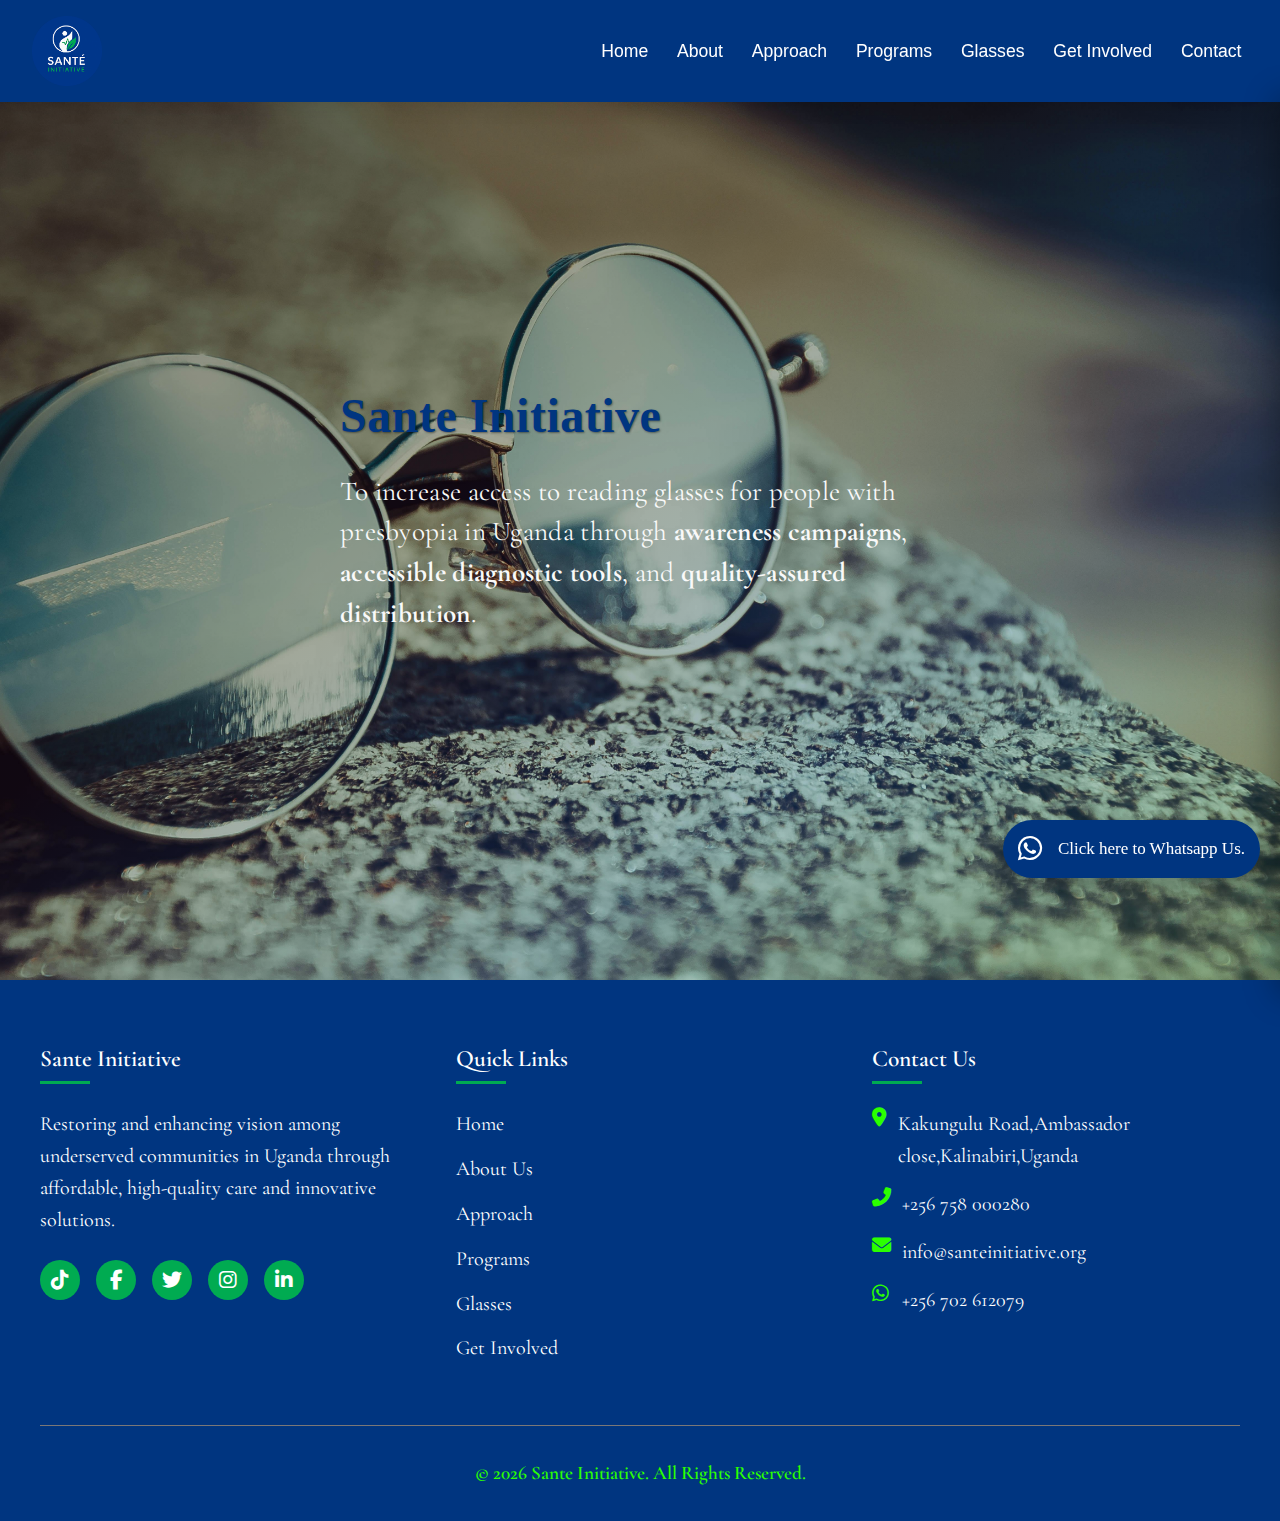
<file: index.html>
<!DOCTYPE html>
<html lang="en">
  <head>
    <meta charset="UTF-8" />
    <meta name="viewport" content="width=device-width, initial-scale=1.0" />
    <title>Sante Initiative - Vision Care for Uganda</title>
    <link rel="stylesheet" href="styles.css" />
    <link rel="preconnect" href="https://fonts.googleapis.com" />
    <link rel="preconnect" href="https://fonts.gstatic.com" crossorigin />
    <meta
      name="title"
      content="Sante Initiative | Access to Affordable Vision Care in Uganda"
    />
    <meta
      name="description"
      content="Sante Initiative is a Ugandan NGO dedicated to restoring and enhancing vision in underserved communities by providing affordable, high-quality reading glasses and eye care outreach."
    />
    <meta
      name="keywords"
      content="Sante Initiative, vision care, reading glasses Uganda, NGO health, affordable eye care, community outreach, presbyopia"
    />
    <meta name="author" content="Daniel Kabagambe, danielkabagambe@gmail.com" />
    <!-- Canonical URL (SEO) -->
    <link rel="canonical" href="https://santeinitiative.org/" />
    <link
      href="https://fonts.googleapis.com/css2?family=Cormorant+Garamond:wght@399&display=swap"
      rel="stylesheet"
    />
    <link
      rel="stylesheet"
      href="https://cdnjs.cloudflare.com/ajax/libs/font-awesome/6.4.0/css/all.min.css"
    />
    <link
      href="https://fonts.googleapis.com/css2?family=Poppins:wght@300;400;500;600;700&family=Open+Sans:wght@300;400;600&display=swap"
      rel="stylesheet"
    />
    <link
      rel="apple-touch-icon"
      sizes="180x180"
      href="img/favicon/apple-touch-icon.png"
    />
    <link
      rel="icon"
      type="image/png"
      sizes="32x32"
      href="img/favicon/favicon-32x32.png"
    />
    <link
      rel="icon"
      type="image/png"
      sizes="16x16"
      href="img/favicon/favicon-16x16.png"
    />
    <link rel="manifest" href="img/favicon/site.webmanifest" />
  </head>
  <body>
    <!-- Header with Improved Navigation -->
    <header class="header">
      <div class="logo">
        <a href="index.html"
          ><img src="img/logo.png" alt="Sante Initiative"
        /></a>
      </div>

      <!-- Desktop Navigation -->
      <nav class="desktop-nav">
        <ul>
          <li><a href="index.html">Home</a></li>
          <li><a href="about.html">About</a></li>
          <li><a href="approach.html">Approach</a></li>
          <li><a href="programs.html">Programs</a></li>
          <li><a href="glasses.html">Glasses</a></li>
          <li><a href="get-involved.html">Get Involved</a></li>
          <li><a href="contact.html">Contact</a></li>
        </ul>
        <!-- <a href="#donate" class="btn btn-secondary">Donate</a> -->
      </nav>

      <!-- Mobile Navigation Toggle -->
      <div class="mobile-toggle" id="mobileToggle">
        <i class="fas fa-bars" id="menuIcon"></i>
      </div>
    </header>

    <!-- Off-Canvas Menu for Mobile -->
    <div class="off-canvas-menu" id="offCanvasMenu">
      <ul>
        <li><a href="index.html">Home</a></li>
        <li><a href="about.html">About</a></li>
        <li><a href="approach.html">Approach</a></li>
        <li><a href="programs.html">Programs</a></li>
        <li><a href="glasses.html">Glasses</a></li>
        <li><a href="get-involved.html">Get Involved</a></li>
        <li><a href="contact.html">Contact</a></li>
      </ul>
      <!-- <a href="#donate" class="btn btn-secondary">Donate Now</a> -->
    </div>
    <div class="menu-overlay" id="menuOverlay"></div>

    <!-- Hero Section -->
    <section class="hero">
      <div class="container">
        <div class="hero-content">
          <h1>Sante Initiative</h1>
          <p>
            To increase access to reading glasses for people with presbyopia in
            Uganda through
            <strong>awareness campaigns</strong>,
            <strong>accessible diagnostic tools</strong>, and
            <strong>quality-assured distribution</strong>.
          </p>
        </div>
      </div>
    </section>
    <div
      id="qlwapp"
      class="qlwapp-free qlwapp-button qlwapp-bottom-right qlwapp-all qlwapp-square qlwapp-js-ready desktop"
    >
      <div class="qlwapp-container">
        <a
          class="qlwapp-toggle"
          data-action="open"
          data-phone="256702612079"
          data-message="Hello! I would like to book your service."
          href="https://api.whatsapp.com/send?phone=256702612079&text="
          target="_blank"
        >
          <i
            class="fab fa-whatsapp"
            style="margin-right: 5px; color: #fff; font-size: 28px"
          ></i>
          <i class="qlwapp-close" data-action="close">×</i>
          <span class="qlwapp-text">Click here to Whatsapp Us.</span>
        </a>
      </div>
    </div>
    <!-- Footer -->
    <footer class="footer">
      <div class="container">
        <div class="footer-content">
          <div class="footer-column">
            <h3>Sante Initiative</h3>
            <p>
              Restoring and enhancing vision among underserved communities in
              Uganda through affordable, high-quality care and innovative
              solutions.
            </p>
            <div class="social-links">
              <a href="#"><i class="fab fa-tiktok"></i></a>
              <a href="#"><i class="fab fa-facebook-f"></i></a>
              <a href="#"><i class="fab fa-twitter"></i></a>
              <a href="#"><i class="fab fa-instagram"></i></a>
              <a href="#"><i class="fab fa-linkedin-in"></i></a>
            </div>
          </div>
          <div class="footer-column">
            <h3>Quick Links</h3>
            <ul class="footer-links">
              <li><a href="index.html">Home</a></li>
              <li><a href="about.html">About Us</a></li>
              <li><a href="approach.html">Approach</a></li>
              <li><a href="programs.html">Programs</a></li>
              <li><a href="glasses.html">Glasses</a></li>
              <li><a href="get-involved.html">Get Involved</a></li>
            </ul>
          </div>
          <div class="footer-column">
            <h3>Contact Us</h3>
            <ul class="contact-info">
              <li>
                <i class="fas fa-map-marker-alt"></i>
                <span> Kakungulu Road,Ambassador close,Kalinabiri,Uganda</span>
              </li>
              <li>
                <i class="fas fa-phone-alt"></i>
                <span>+256 758 000280</span>
              </li>
              <li>
                <i class="fas fa-envelope"></i>
                <span>info@santeinitiative.org</span>
              </li>
              <li>
                <i class="fab fa-whatsapp"></i>
                <span>+256 702 612079</span>
              </li>
            </ul>
          </div>
        </div>
        <div class="copyright">
          <p>
            &copy; <span id="year"></span> Sante Initiative. All Rights
            Reserved.
          </p>
        </div>
      </div>
    </footer>
    <script src="main.js"></script>
  </body>
</html>
</file>
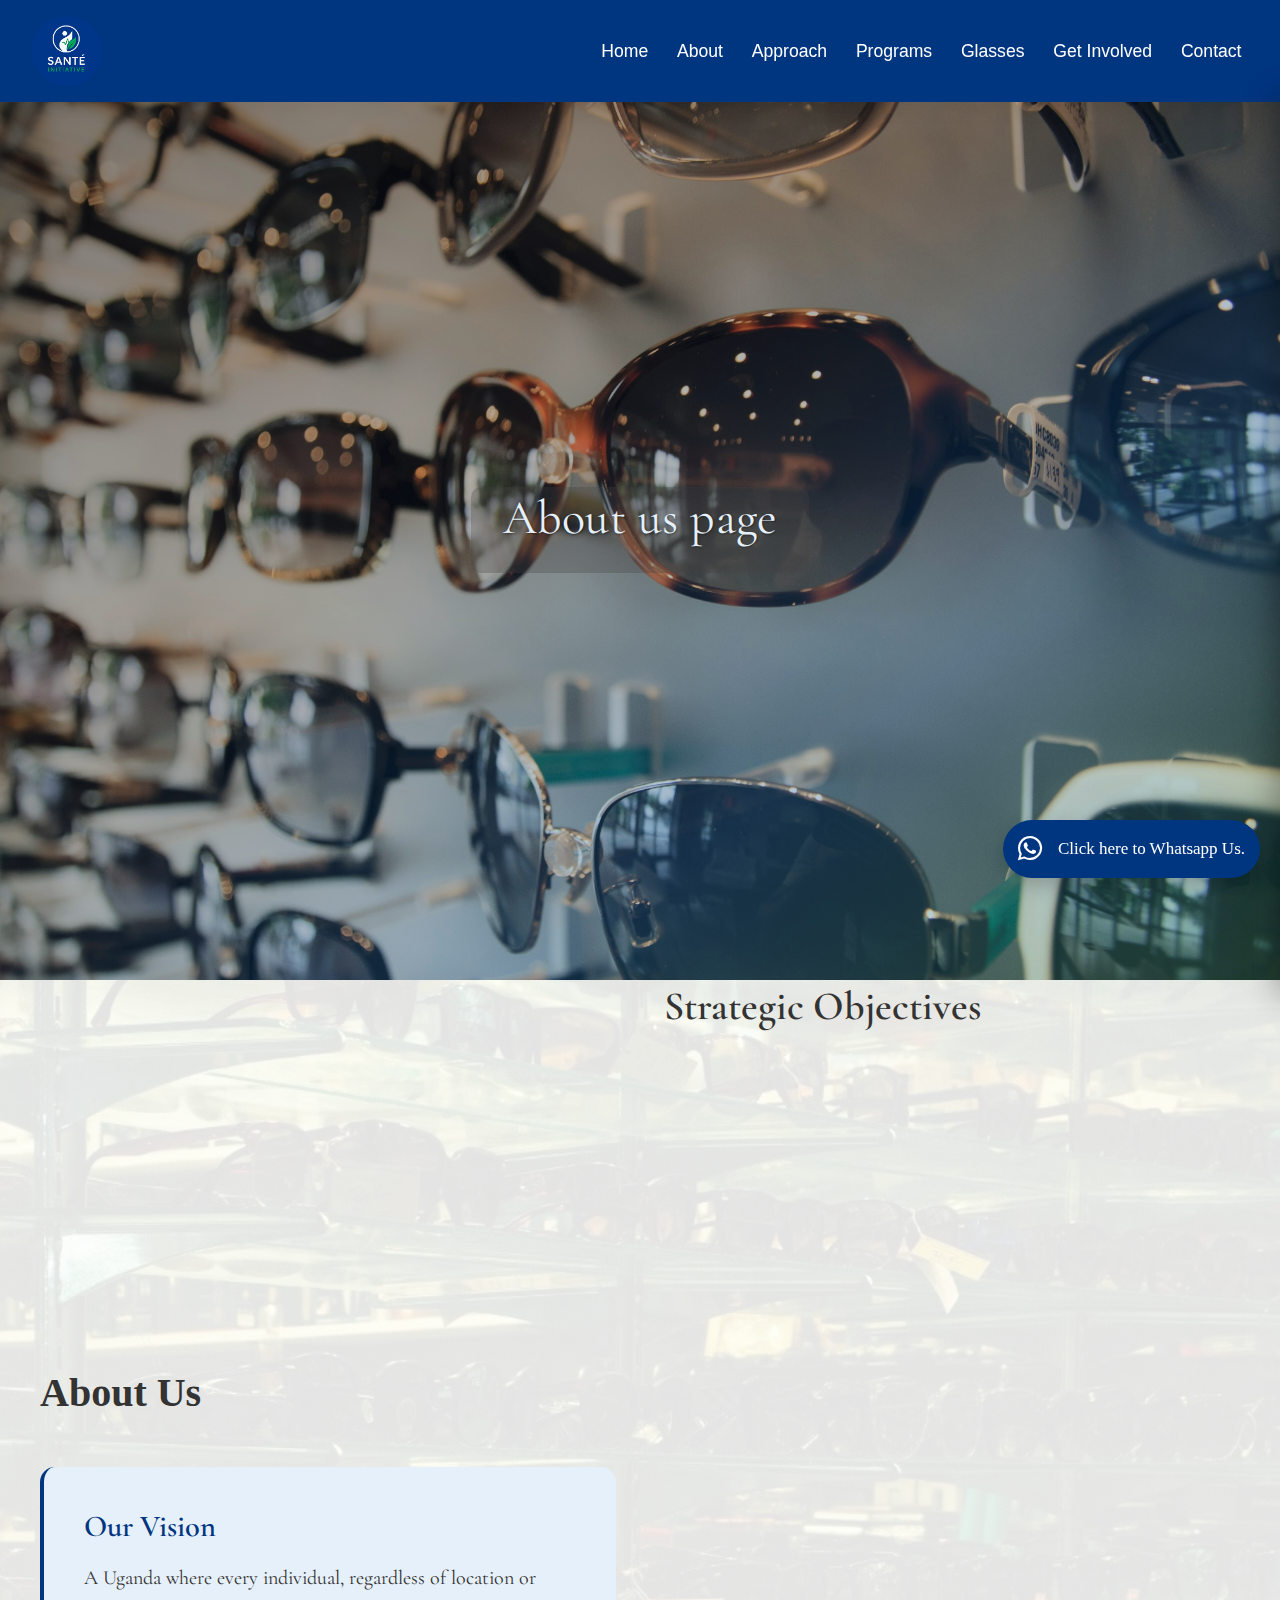
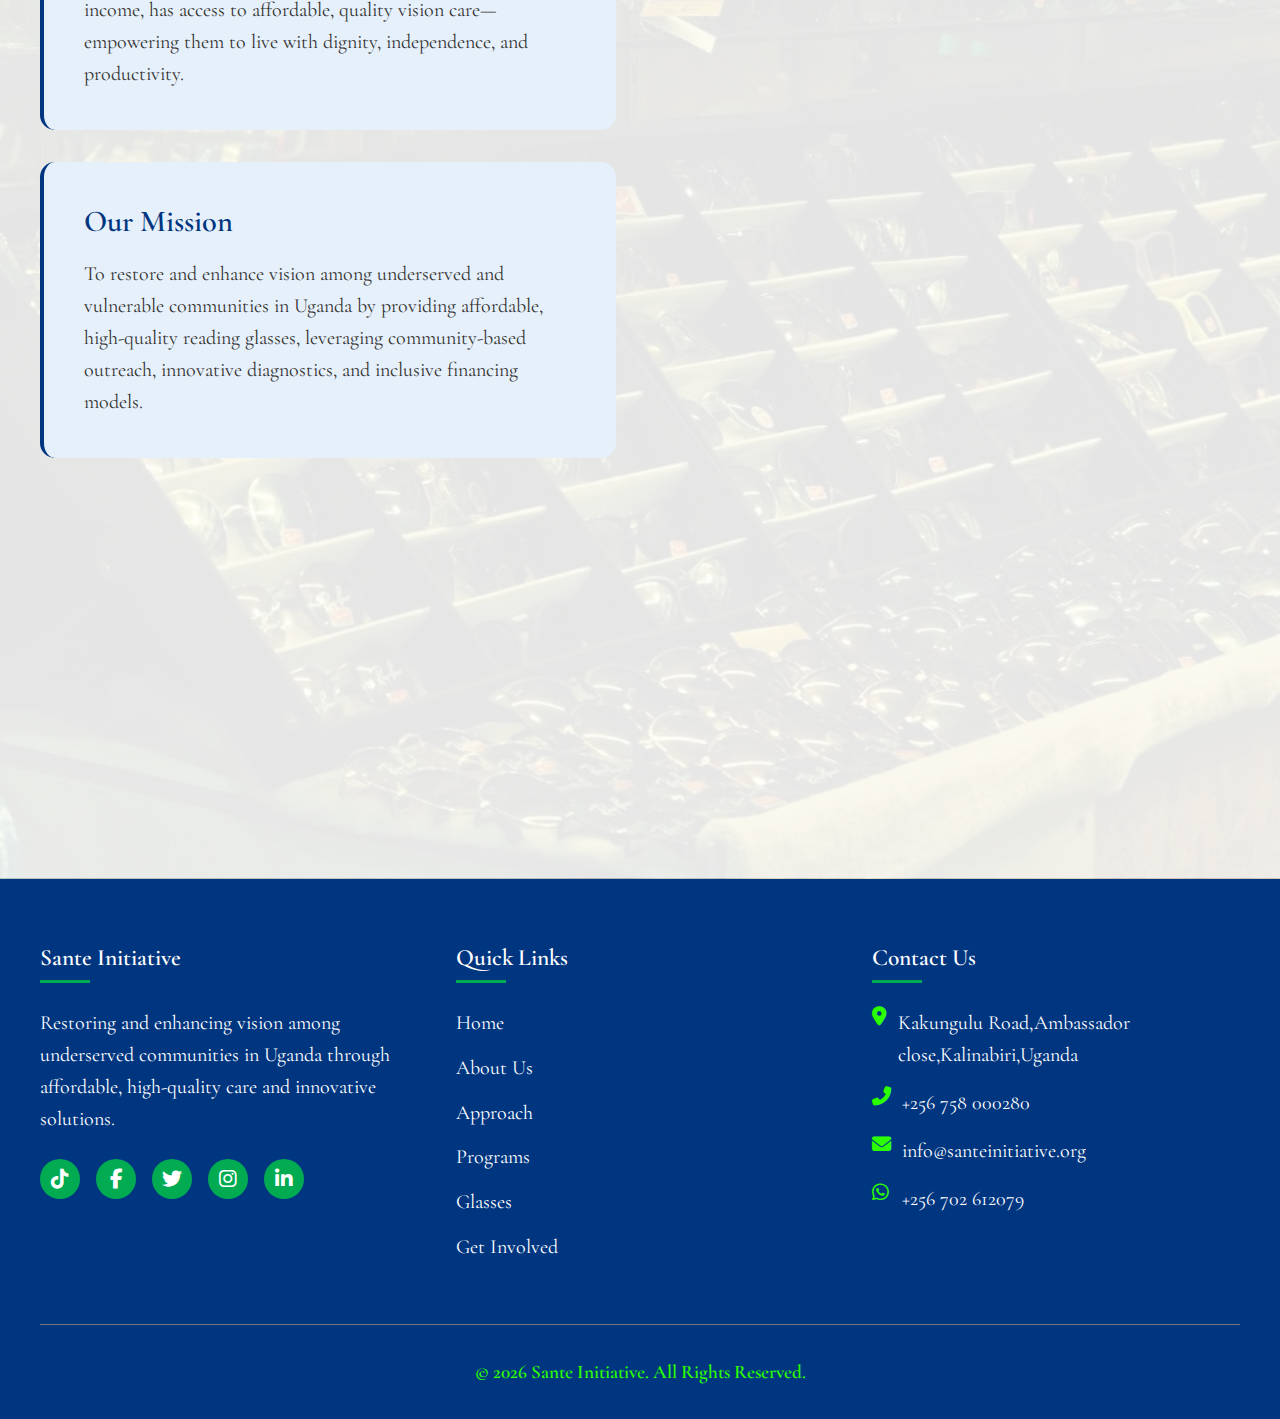
<file: about.html>
<!DOCTYPE html>
<html lang="en">
  <head>
    <meta charset="UTF-8" />
    <meta name="viewport" content="width=device-width, initial-scale=1.0" />
    <title>About Us | Sante Initiative</title>
    <link rel="stylesheet" href="styles.css" />
    <link rel="preconnect" href="https://fonts.googleapis.com" />
    <link rel="preconnect" href="https://fonts.gstatic.com" crossorigin />
    <meta
      name="title"
      content="Sante Initiative | Access to Affordable Vision Care in Uganda"
    />
    <meta
      name="description"
      content="Sante Initiative is a Ugandan NGO dedicated to restoring and enhancing vision in underserved communities by providing affordable, high-quality reading glasses and eye care outreach."
    />
    <meta
      name="keywords"
      content="Sante Initiative, vision care, reading glasses Uganda, NGO health, affordable eye care, community outreach, presbyopia"
    />
    <meta name="author" content="Daniel Kabagambe, danielkabagambe@gmail.com" />
    <!-- Canonical URL (SEO) -->
    <link rel="canonical" href="https://santeinitiative.org/" />
    <link
      href="https://fonts.googleapis.com/css2?family=Cormorant+Garamond:wght@399&display=swap"
      rel="stylesheet"
    />
    <link
      rel="stylesheet"
      href="https://cdnjs.cloudflare.com/ajax/libs/font-awesome/6.4.0/css/all.min.css"
    />
    <link
      href="https://fonts.googleapis.com/css2?family=Poppins:wght@300;400;500;600;700&family=Open+Sans:wght@300;400;600&display=swap"
      rel="stylesheet"
    />
    <link
      rel="apple-touch-icon"
      sizes="180x180"
      href="img/favicon/apple-touch-icon.png"
    />
    <link
      rel="icon"
      type="image/png"
      sizes="32x32"
      href="img/favicon/favicon-32x32.png"
    />
    <link
      rel="icon"
      type="image/png"
      sizes="16x16"
      href="img/favicon/favicon-16x16.png"
    />
    <link rel="manifest" href="img/favicon/site.webmanifest" />
  </head>
  <body>
    <!-- Header with Improved Navigation -->
    <header class="header">
      <div class="logo">
        <a href="index.html"
          ><img src="img/logo.png" alt="Sante Initiative"
        /></a>
      </div>

      <!-- Desktop Navigation -->
      <nav class="desktop-nav">
        <ul>
          <li><a href="index.html">Home</a></li>
          <li><a href="about.html">About</a></li>
          <li><a href="approach.html">Approach</a></li>
          <li><a href="programs.html">Programs</a></li>
          <li><a href="glasses.html">Glasses</a></li>
          <li><a href="get-involved.html">Get Involved</a></li>
          <li><a href="contact.html">Contact</a></li>
        </ul>
        <!-- <a href="#donate" class="btn btn-secondary">Donate</a> -->
      </nav>

      <!-- Mobile Navigation Toggle -->
      <div class="mobile-toggle" id="mobileToggle">
        <i class="fas fa-bars" id="menuIcon"></i>
      </div>
    </header>

    <!-- Off-Canvas Menu for Mobile -->
    <div class="off-canvas-menu" id="offCanvasMenu">
      <ul>
        <li><a href="index.html">Home</a></li>
        <li><a href="about.html">About</a></li>
        <li><a href="approach.html">Approach</a></li>
        <li><a href="programs.html">Programs</a></li>
        <li><a href="glasses.html">Glasses</a></li>
        <li><a href="get-involved.html">Get Involved</a></li>
        <li><a href="contact.html">Contact</a></li>
      </ul>
      <!-- <a href="#donate" class="btn btn-secondary">Donate Now</a> -->
    </div>
    <div class="menu-overlay" id="menuOverlay"></div>

    <!-- About Section -->
    <section class="jumbotron">
      <div class="jumbotron-content">
        <p>About us page</p>
      </div>
    </section>

    <section class="about">
      <div class="container">
        <div class="about-content">
          <div class="about-text">
            <h2>About Us</h2>
            <div class="mission-vision">
              <h3>Our Vision</h3>
              <p>
                A Uganda where every individual, regardless of location or
                income, has access to affordable, quality vision care—empowering
                them to live with dignity, independence, and productivity.
              </p>
            </div>
            <div class="mission-vision">
              <h3>Our Mission</h3>
              <p>
                To restore and enhance vision among underserved and vulnerable
                communities in Uganda by providing affordable, high-quality
                reading glasses, leveraging community-based outreach, innovative
                diagnostics, and inclusive financing models.
              </p>
            </div>
          </div>
          <div class="about-objectives">
            <h2>Strategic Objectives</h2>
            <div class="objectives-grid">
              <div class="objective-card">
                <h3><span>1</span> Increase Access</h3>
                <p>
                  Provide affordable reading glasses to at least 100,000 people
                  in rural and peri-urban Uganda by 2030, focusing on
                  communities with limited access to vision care services.
                </p>
              </div>
              <div class="objective-card">
                <h3><span>2</span> Raise Awareness</h3>
                <p>
                  Conduct targeted vision health education campaigns to
                  demystify presbyopia, reduce stigma, and promote early
                  self-diagnosis using digital and offline tools.
                </p>
              </div>
              <div class="objective-card">
                <h3><span>3</span> Empower Local Champions</h3>
                <p>
                  Train and deploy community health workers and local champions
                  to lead outreach, screenings, and follow-up support in
                  hard-to-reach areas.
                </p>
              </div>
              <div class="objective-card">
                <h3><span>4</span> Ensure Affordability</h3>
                <p>
                  Implement a hire purchase model and mobile money platforms to
                  reduce financial barriers to vision correction.
                </p>
              </div>
              <div class="objective-card">
                <h3><span>5</span> Strengthen Local Systems</h3>
                <p>
                  Integrate reading glasses into existing health delivery
                  structures, including drug shops, clinics, and local
                  businesses, to build a sustainable and replicable distribution
                  model.
                </p>
              </div>
              <div class="objective-card">
                <h3><span>6</span>Monitor Impact</h3>
                <p>
                  Continuously measure the initiative’s outcomes using key
                  metrics such as reduction in untreated presbyopia, improved
                  productivity, and Quality-Adjusted Life Years (QALYs) gained.
                </p>
              </div>
            </div>
          </div>
        </div>
      </div>
    </section>

    <div
      id="qlwapp"
      class="qlwapp-free qlwapp-button qlwapp-bottom-right qlwapp-all qlwapp-square qlwapp-js-ready desktop"
    >
      <div class="qlwapp-container">
        <a
          class="qlwapp-toggle"
          data-action="open"
          data-phone="256702612079"
          data-message="Hello! I would like to book your service."
          href="https://api.whatsapp.com/send?phone=256702612079&text="
          target="_blank"
        >
          <i
            class="fab fa-whatsapp"
            style="margin-right: 5px; color: #fff; font-size: 28px"
          ></i>
          <i class="qlwapp-close" data-action="close">×</i>
          <span class="qlwapp-text">Click here to Whatsapp Us.</span>
        </a>
      </div>
    </div>
    <!-- Footer -->
    <footer class="footer">
      <div class="container">
        <div class="footer-content">
          <div class="footer-column">
            <h3>Sante Initiative</h3>
            <p>
              Restoring and enhancing vision among underserved communities in
              Uganda through affordable, high-quality care and innovative
              solutions.
            </p>
            <div class="social-links">
              <a href="#"><i class="fab fa-tiktok"></i></a>
              <a href="#"><i class="fab fa-facebook-f"></i></a>
              <a href="#"><i class="fab fa-twitter"></i></a>
              <a href="#"><i class="fab fa-instagram"></i></a>
              <a href="#"><i class="fab fa-linkedin-in"></i></a>
            </div>
          </div>
          <div class="footer-column">
            <h3>Quick Links</h3>
            <ul class="footer-links">
              <li><a href="index.html">Home</a></li>
              <li><a href="about.html">About Us</a></li>
              <li><a href="approach.html">Approach</a></li>
              <li><a href="programs.html">Programs</a></li>
              <li><a href="glasses.html">Glasses</a></li>
              <li><a href="get-involved.html">Get Involved</a></li>
            </ul>
          </div>
          <div class="footer-column">
            <h3>Contact Us</h3>
            <ul class="contact-info">
              <li>
                <i class="fas fa-map-marker-alt"></i>
                <span> Kakungulu Road,Ambassador close,Kalinabiri,Uganda</span>
              </li>
              <li>
                <i class="fas fa-phone-alt"></i>
                <span>+256 758 000280</span>
              </li>
              <li>
                <i class="fas fa-envelope"></i>
                <span>info@santeinitiative.org</span>
              </li>
              <li>
                <i class="fab fa-whatsapp"></i>
                <span>+256 702 612079</span>
              </li>
            </ul>
          </div>
        </div>
        <div class="copyright">
          <p>
            &copy; <span id="year"></span> Sante Initiative. All Rights
            Reserved.
          </p>
        </div>
      </div>
    </footer>
    <script src="main.js"></script>
  </body>
</html>
</file>
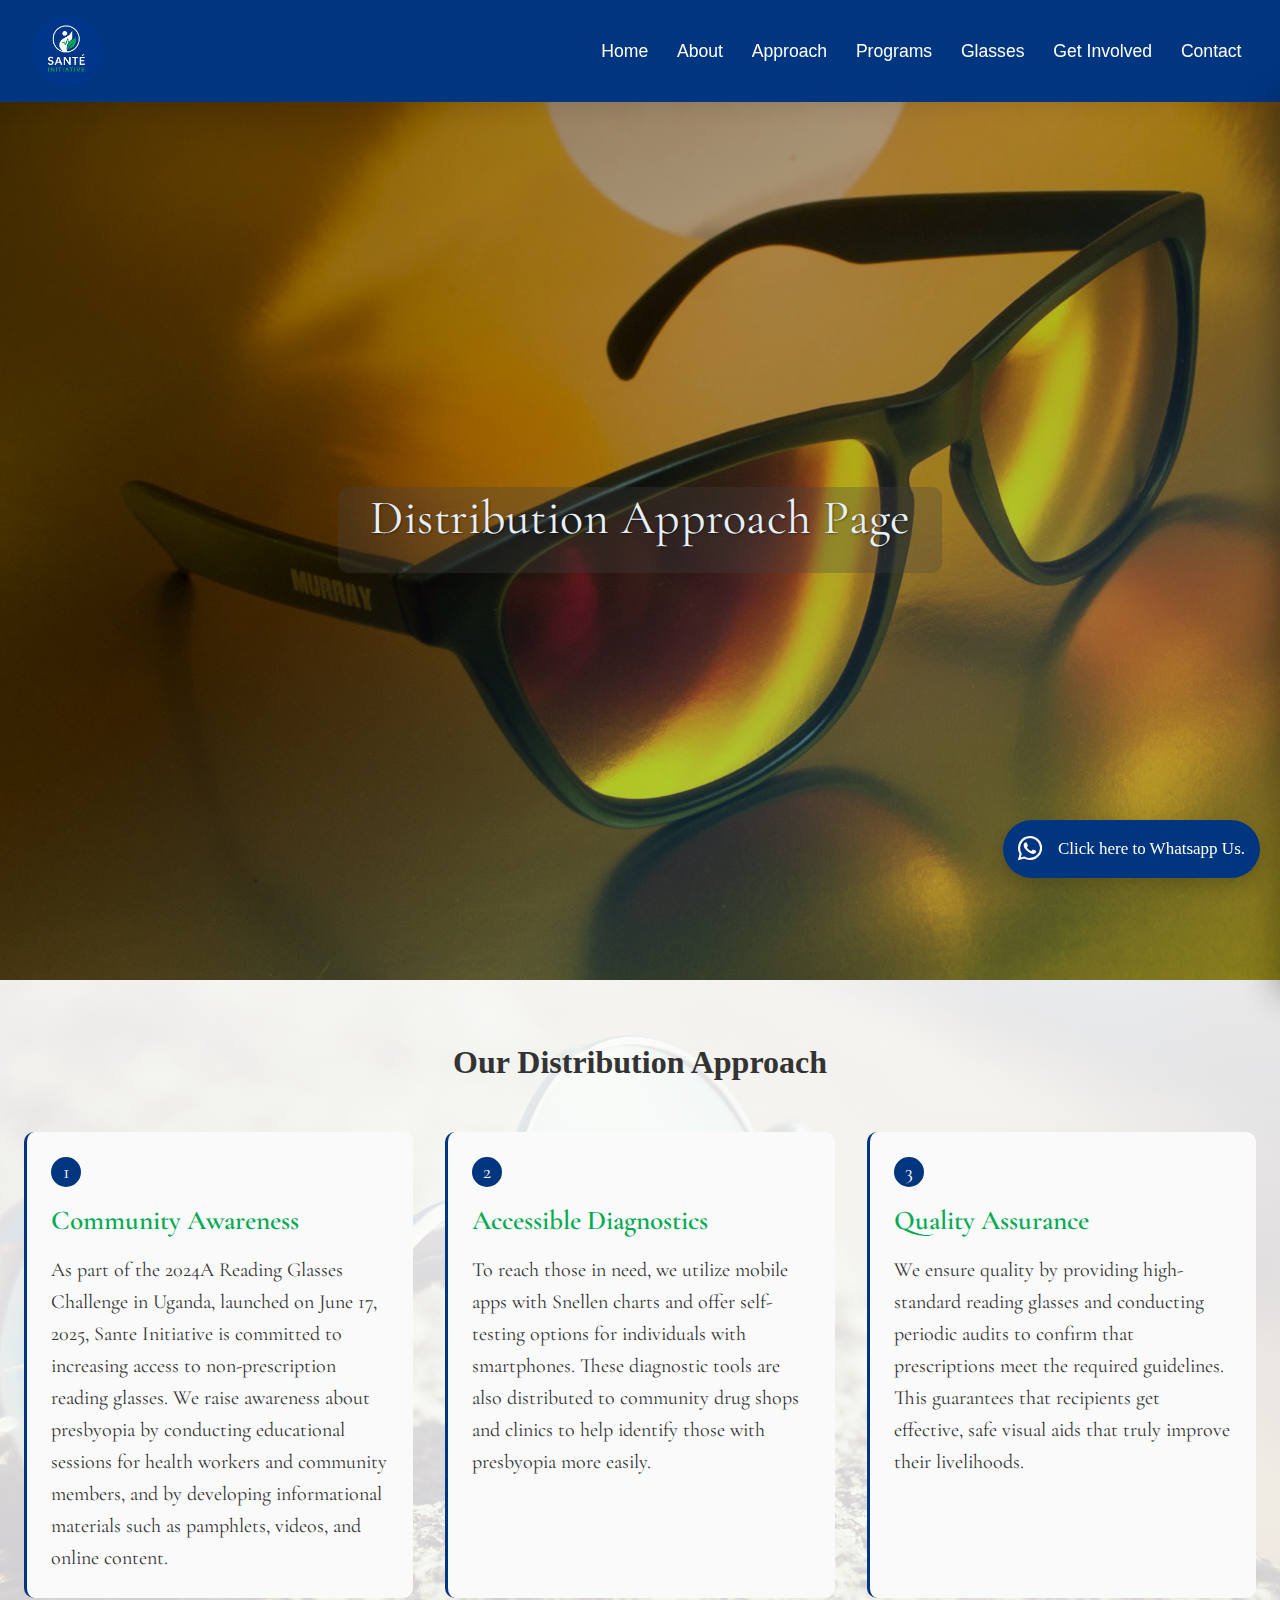
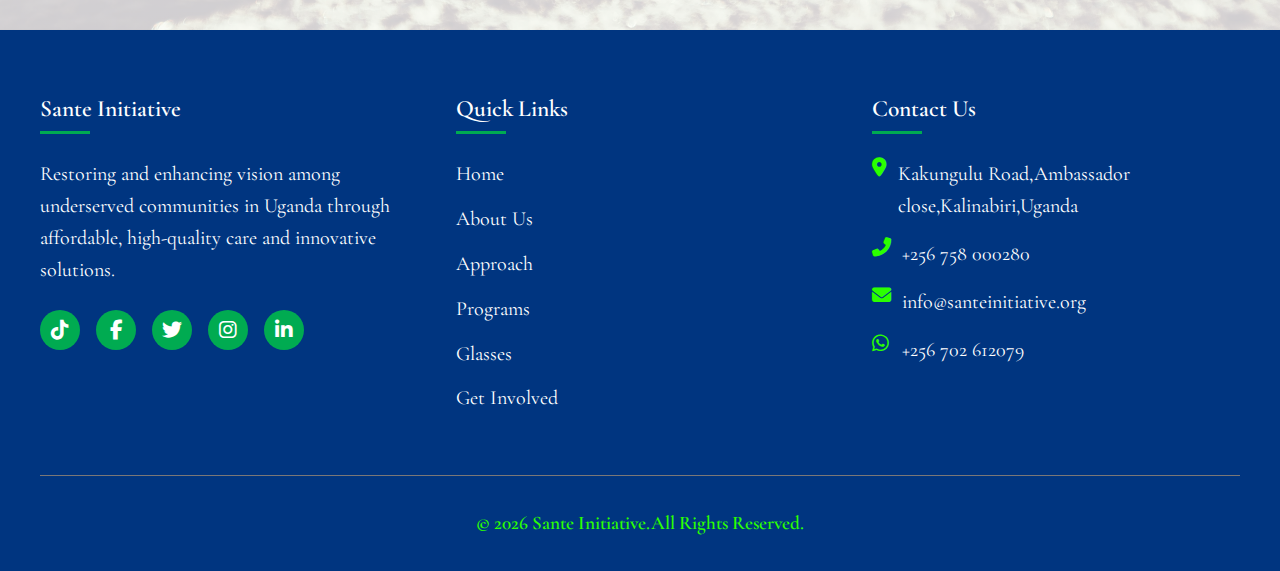
<file: approach.html>
<!DOCTYPE html>
<html lang="en">
  <head>
    <meta charset="UTF-8" />
    <meta name="viewport" content="width=device-width, initial-scale=1.0" />
    <title>Approach| Sante Initiative</title>
    <link rel="stylesheet" href="styles.css" />
    <link rel="preconnect" href="https://fonts.googleapis.com" />
    <link rel="preconnect" href="https://fonts.gstatic.com" crossorigin />
    <meta
      name="title"
      content="Sante Initiative | Access to Affordable Vision Care in Uganda"
    />
    <meta
      name="description"
      content="Sante Initiative is a Ugandan NGO dedicated to restoring and enhancing vision in underserved communities by providing affordable, high-quality reading glasses and eye care outreach."
    />
    <meta
      name="keywords"
      content="Sante Initiative, vision care, reading glasses Uganda, NGO health, affordable eye care, community outreach, presbyopia"
    />
    <meta name="author" content="Daniel Kabagambe, danielkabagambe@gmail.com" />
    <!-- Canonical URL (SEO) -->
    <link rel="canonical" href="https://santeinitiative.org/" />
    <link
      href="https://fonts.googleapis.com/css2?family=Cormorant+Garamond:wght@399&display=swap"
      rel="stylesheet"
    />
    <link
      rel="stylesheet"
      href="https://cdnjs.cloudflare.com/ajax/libs/font-awesome/6.4.0/css/all.min.css"
    />
    <link
      href="https://fonts.googleapis.com/css2?family=Poppins:wght@300;400;500;600;700&family=Open+Sans:wght@300;400;600&display=swap"
      rel="stylesheet"
    />
    <link
      rel="apple-touch-icon"
      sizes="180x180"
      href="img/favicon/apple-touch-icon.png"
    />
    <link
      rel="icon"
      type="image/png"
      sizes="32x32"
      href="img/favicon/favicon-32x32.png"
    />
    <link
      rel="icon"
      type="image/png"
      sizes="16x16"
      href="img/favicon/favicon-16x16.png"
    />
    <link rel="manifest" href="img/favicon/site.webmanifest" />
  </head>
  <body>
    <!-- Header with Improved Navigation -->
    <header class="header">
      <div class="logo">
        <a href="index.html"
          ><img src="img/logo.png" alt="Sante Initiative"
        /></a>
      </div>

      <!-- Desktop Navigation -->
      <nav class="desktop-nav">
        <ul>
          <li><a href="index.html">Home</a></li>
          <li><a href="about.html">About</a></li>
          <li><a href="approach.html">Approach</a></li>
          <li><a href="programs.html">Programs</a></li>
          <li><a href="glasses.html">Glasses</a></li>
          <li><a href="get-involved.html">Get Involved</a></li>
          <li><a href="contact.html">Contact</a></li>
        </ul>
        <!-- <a href="#donate" class="btn btn-secondary">Donate</a> -->
      </nav>

      <!-- Mobile Navigation Toggle -->
      <div class="mobile-toggle" id="mobileToggle">
        <i class="fas fa-bars" id="menuIcon"></i>
      </div>
    </header>

    <!-- Off-Canvas Menu for Mobile -->
    <div class="off-canvas-menu" id="offCanvasMenu">
      <ul>
        <li><a href="index.html">Home</a></li>
        <li><a href="about.html">About</a></li>
        <li><a href="approach.html">Approach</a></li>
        <li><a href="programs.html">Programs</a></li>
        <li><a href="glasses.html">Glasses</a></li>
        <li><a href="get-involved.html">Get Involved</a></li>
        <li><a href="contact.html">Contact</a></li>
        <li></li>
      </ul>
      <!-- <a href="#donate" class="btn btn-secondary">Donate Now</a> -->
    </div>
    <div class="menu-overlay" id="menuOverlay"></div>
    <!-- About Section -->
    <section class="jumbotrona">
      <div class="jumbotron-contenta">
        <p>Distribution Approach Page</p>
      </div>
    </section>
    <div class="distribution-model">
      <h2>Our Distribution Approach</h2>
      <div class="distribution-steps">
        <div class="step">
          <span class="step-number">1</span>
          <h3>Community Awareness</h3>
          <p>
            As part of the 2024A Reading Glasses Challenge in Uganda, launched
            on June 17, 2025, Sante Initiative is committed to increasing access
            to non-prescription reading glasses. We raise awareness about
            presbyopia by conducting educational sessions for health workers and
            community members, and by developing informational materials such as
            pamphlets, videos, and online content.
          </p>
        </div>
        <div class="step">
          <span class="step-number">2</span>
          <h3>Accessible Diagnostics</h3>
          <p>
            To reach those in need, we utilize mobile apps with Snellen charts
            and offer self-testing options for individuals with smartphones.
            These diagnostic tools are also distributed to community drug shops
            and clinics to help identify those with presbyopia more easily.
          </p>
        </div>
        <div class="step">
          <span class="step-number">3</span>
          <h3>Quality Assurance</h3>
          <p>
            We ensure quality by providing high-standard reading glasses and
            conducting periodic audits to confirm that prescriptions meet the
            required guidelines. This guarantees that recipients get effective,
            safe visual aids that truly improve their livelihoods.
          </p>
        </div>
      </div>
    </div>
    <div
      id="qlwapp"
      class="qlwapp-free qlwapp-button qlwapp-bottom-right qlwapp-all qlwapp-square qlwapp-js-ready desktop"
    >
      <div class="qlwapp-container">
        <a
          class="qlwapp-toggle"
          data-action="open"
          data-phone="256702612079"
          data-message="Hello! I would like to book your service."
          href="https://api.whatsapp.com/send?phone=256702612079&text="
          target="_blank"
        >
          <i
            class="fab fa-whatsapp"
            style="margin-right: 5px; color: #fff; font-size: 28px"
          ></i>
          <i class="qlwapp-close" data-action="close">×</i>
          <span class="qlwapp-text">Click here to Whatsapp Us.</span>
        </a>
      </div>
    </div>
    <!-- Footer -->
    <footer class="footer">
      <div class="container">
        <div class="footer-content">
          <div class="footer-column">
            <h3>Sante Initiative</h3>
            <p>
              Restoring and enhancing vision among underserved communities in
              Uganda through affordable, high-quality care and innovative
              solutions.
            </p>
            <div class="social-links">
              <a href="#"><i class="fab fa-tiktok"></i></a>
              <a href="#"><i class="fab fa-facebook-f"></i></a>
              <a href="#"><i class="fab fa-twitter"></i></a>
              <a href="#"><i class="fab fa-instagram"></i></a>
              <a href="#"><i class="fab fa-linkedin-in"></i></a>
            </div>
          </div>
          <div class="footer-column">
            <h3>Quick Links</h3>
            <ul class="footer-links">
              <li><a href="index.html">Home</a></li>
              <li><a href="about.html">About Us</a></li>
              <li><a href="approach.html">Approach</a></li>
              <li><a href="programs.html">Programs</a></li>
              <li><a href="glasses.html">Glasses</a></li>
              <li><a href="get-involved.html">Get Involved</a></li>
            </ul>
          </div>
          <div class="footer-column">
            <h3>Contact Us</h3>
            <ul class="contact-info">
              <li>
                <i class="fas fa-map-marker-alt"></i>
                <span> Kakungulu Road,Ambassador close,Kalinabiri,Uganda</span>
              </li>
              <li>
                <i class="fas fa-phone-alt"></i>
                <span>+256 758 000280</span>
              </li>
              <li>
                <i class="fas fa-envelope"></i>
                <span>info@santeinitiative.org</span>
              </li>
              <li>
                <i class="fab fa-whatsapp"></i>
                <span>+256 702 612079</span>
              </li>
            </ul>
          </div>
        </div>
        <div class="copyright">
          <p>
            &copy; <span id="year"></span> Sante Initiative.All Rights Reserved.
          </p>
        </div>
      </div>
    </footer>
    <script src="main.js"></script>
  </body>
</html>
</file>
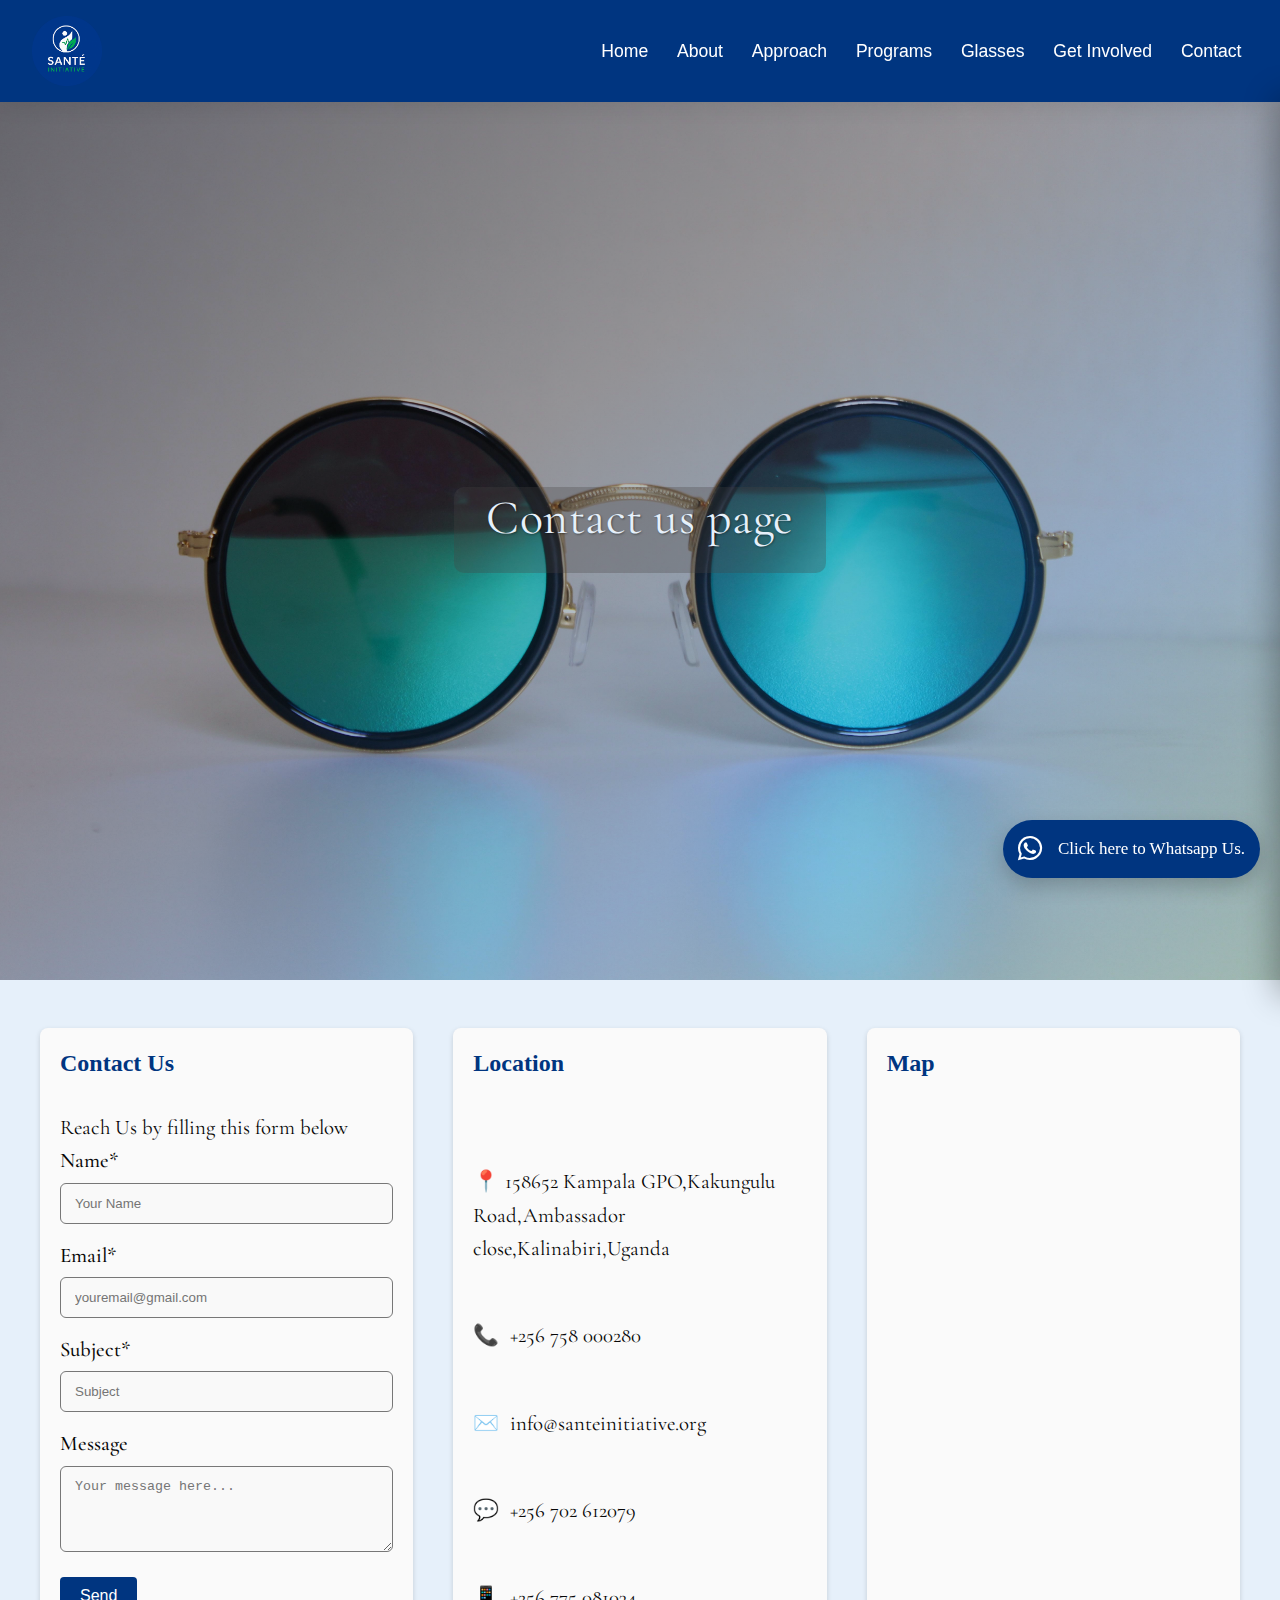
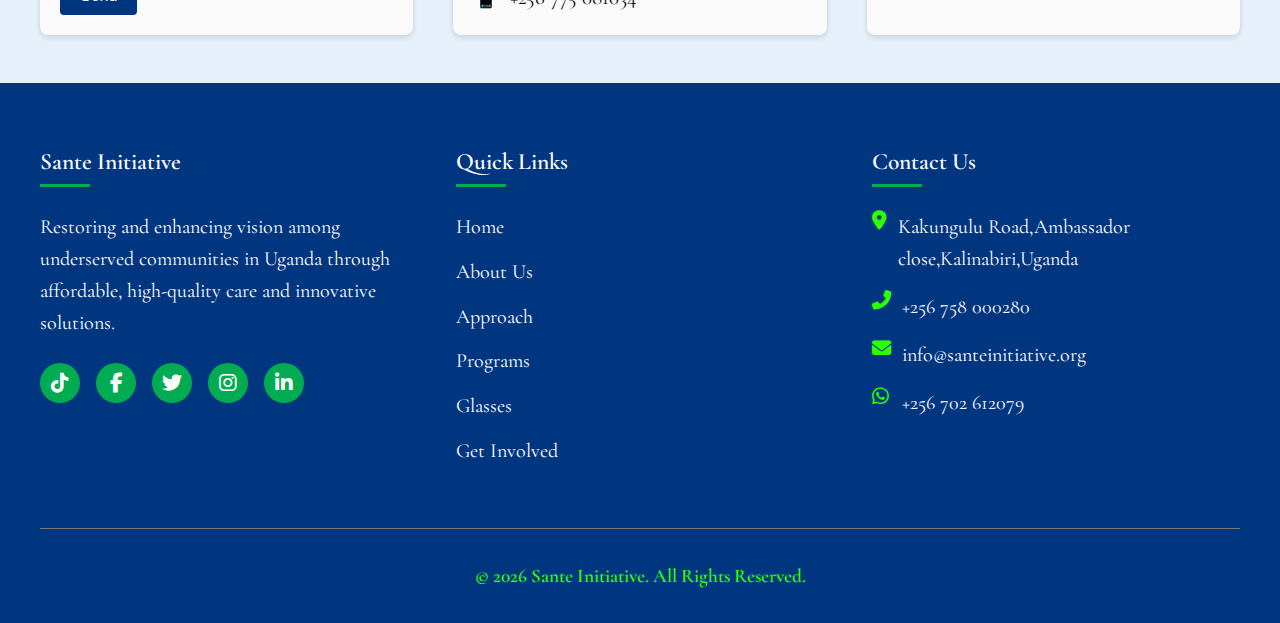
<file: contact.html>
<!DOCTYPE html>
<html lang="en">
  <head>
    <meta charset="UTF-8" />
    <meta name="viewport" content="width=device-width, initial-scale=1.0" />
    <title>Contact| Sante Initiative</title>
    <link rel="stylesheet" href="styles.css" />
    <link rel="preconnect" href="https://fonts.googleapis.com" />
    <link rel="preconnect" href="https://fonts.gstatic.com" crossorigin />
    <meta
      name="title"
      content="Sante Initiative | Access to Affordable Vision Care in Uganda"
    />
    <meta
      name="description"
      content="Sante Initiative is a Ugandan NGO dedicated to restoring and enhancing vision in underserved communities by providing affordable, high-quality reading glasses and eye care outreach."
    />
    <meta
      name="keywords"
      content="Sante Initiative, vision care, reading glasses Uganda, NGO health, affordable eye care, community outreach, presbyopia"
    />
    <meta name="author" content="Daniel Kabagambe, danielkabagambe@gmail.com" />
    <!-- Canonical URL (SEO) -->
    <link rel="canonical" href="https://santeinitiative.org/" />
    <link
      href="https://fonts.googleapis.com/css2?family=Cormorant+Garamond:wght@399&display=swap"
      rel="stylesheet"
    />
    <link
      rel="stylesheet"
      href="https://cdnjs.cloudflare.com/ajax/libs/font-awesome/6.4.0/css/all.min.css"
    />
    <link
      href="https://fonts.googleapis.com/css2?family=Poppins:wght@300;400;500;600;700&family=Open+Sans:wght@300;400;600&display=swap"
      rel="stylesheet"
    />
    <link
      rel="apple-touch-icon"
      sizes="180x180"
      href="img/favicon/apple-touch-icon.png"
    />
    <link
      rel="icon"
      type="image/png"
      sizes="32x32"
      href="img/favicon/favicon-32x32.png"
    />
    <link
      rel="icon"
      type="image/png"
      sizes="16x16"
      href="img/favicon/favicon-16x16.png"
    />
    <link rel="manifest" href="img/favicon/site.webmanifest" />
  </head>
  <body>
    <!-- Header with Improved Navigation -->
    <header class="header">
      <div class="logo">
        <a href="index.html"
          ><img src="img/logo.png" alt="Sante Initiative"
        /></a>
      </div>

      <!-- Desktop Navigation -->
      <nav class="desktop-nav">
        <ul>
          <li><a href="index.html">Home</a></li>
          <li><a href="about.html">About</a></li>
          <li><a href="approach.html">Approach</a></li>
          <li><a href="programs.html">Programs</a></li>
          <li><a href="glasses.html">Glasses</a></li>
          <li><a href="get-involved.html">Get Involved</a></li>
          <li><a href="contact.html">Contact</a></li>
        </ul>
        <!-- <a href="#donate" class="btn btn-secondary">Donate</a> -->
      </nav>

      <!-- Mobile Navigation Toggle -->
      <div class="mobile-toggle" id="mobileToggle">
        <i class="fas fa-bars" id="menuIcon"></i>
      </div>
    </header>

    <!-- Off-Canvas Menu for Mobile -->
    <div class="off-canvas-menu" id="offCanvasMenu">
      <ul>
        <li><a href="index.html">Home</a></li>
        <li><a href="about.html">About</a></li>
        <li><a href="approach.html">Approach</a></li>
        <li><a href="programs.html">Programs</a></li>
        <li><a href="glasses.html">Glasses</a></li>
        <li><a href="get-involved.html">Get Involved</a></li>
        <li><a href="contact.html">Contact</a></li>
      </ul>
      <!-- <a href="#donate" class="btn btn-secondary">Donate Now</a> -->
    </div>
    <div class="menu-overlay" id="menuOverlay"></div>
    <!-- About Section -->
    <section class="jumbotron1">
      <div class="jumbotron-content1">
        <p>Contact us page</p>
      </div>
    </section>
    <!-- Contact Section -->
    <section class="section">
      <div class="container contact-container">
        <!-- Contact Form -->
        <div class="contact-column contact-form">
          <h2>Contact Us</h2>
          <p>Reach Us by filling this form below</p>
          <form action="send.php" method="POST">
            <label for="name">Name*</label>
            <input
              type="text"
              id="name"
              name="name"
              placeholder="Your Name"
              required
            />

            <label for="email">Email*</label>
            <input
              type="email"
              id="email"
              name="email"
              placeholder="youremail@gmail.com"
              required
            />

            <label for="subject">Subject*</label>
            <input
              type="text"
              id="subject"
              name="subject"
              placeholder="Subject"
              required
            />

            <label for="message">Message</label>
            <textarea
              id="message"
              name="message"
              rows="4"
              placeholder="Your message here..."
              required
            ></textarea>

            <button type="submit">Send</button>
          </form>
        </div>

        <!-- Contact Info -->
        <div class="contact-column contact-info">
          <h2>Location</h2>
          <p>
            <span class="icon">📍</span>158652 Kampala GPO,Kakungulu
            Road,Ambassador close,Kalinabiri,Uganda
          </p>
          <p><span class="icon">📞</span> +256 758 000280</p>
          <p><span class="icon">✉️</span> info@santeinitiative.org</p>
          <p><span class="icon">💬</span> +256 702 612079</p>
          <p><span class="icon">📱</span> +256 775 081034</p>
        </div>

        <!-- Map Embed -->
        <div class="contact-column contact-map">
          <h2>Map</h2>
          <iframe
            src="https://www.google.com/maps/embed?pb=!1m16!1m12!1m3!1d3714.423487193278!2d32.57880507389356!3d0.31377199212433343!2m3!1f0!2f0!3f0!3m2!1i1024!2i768!4f13.1!2m1!1skakungulu%20road%20road%20ambassador%20close!5e1!3m2!1sen!2sug!4v1750943789060!5m2!1sen!2sug"
            width="600"
            height="450"
            style="border: 0"
            allowfullscreen=""
            loading="lazy"
            referrerpolicy="no-referrer-when-downgrade"
          ></iframe>
        </div>
      </div>
    </section>
    <div
      id="qlwapp"
      class="qlwapp-free qlwapp-button qlwapp-bottom-right qlwapp-all qlwapp-square qlwapp-js-ready desktop"
    >
      <div class="qlwapp-container">
        <a
          class="qlwapp-toggle"
          data-action="open"
          data-phone="256702612079"
          data-message="Hello! I would like to book your service."
          href="https://api.whatsapp.com/send?phone=256702612079&text="
          target="_blank"
        >
          <i
            class="fab fa-whatsapp"
            style="margin-right: 5px; color: #fff; font-size: 28px"
          ></i>
          <i class="qlwapp-close" data-action="close">×</i>
          <span class="qlwapp-text">Click here to Whatsapp Us.</span>
        </a>
      </div>
    </div>
    <!-- Footer -->
    <footer class="footer">
      <div class="container">
        <div class="footer-content">
          <div class="footer-column">
            <h3>Sante Initiative</h3>
            <p>
              Restoring and enhancing vision among underserved communities in
              Uganda through affordable, high-quality care and innovative
              solutions.
            </p>
            <div class="social-links">
              <a href="#"><i class="fab fa-tiktok"></i></a>
              <a href="#"><i class="fab fa-facebook-f"></i></a>
              <a href="#"><i class="fab fa-twitter"></i></a>
              <a href="#"><i class="fab fa-instagram"></i></a>
              <a href="#"><i class="fab fa-linkedin-in"></i></a>
            </div>
          </div>
          <div class="footer-column">
            <h3>Quick Links</h3>
            <ul class="footer-links">
              <li><a href="index.html">Home</a></li>
              <li><a href="about.html">About Us</a></li>
              <li><a href="approach.html">Approach</a></li>
              <li><a href="programs.html">Programs</a></li>
              <li><a href="glasses.html">Glasses</a></li>
              <li><a href="get-involved.html">Get Involved</a></li>
            </ul>
          </div>
          <div class="footer-column">
            <h3>Contact Us</h3>
            <ul class="contact-info">
              <li>
                <i class="fas fa-map-marker-alt"></i>
                <span> Kakungulu Road,Ambassador close,Kalinabiri,Uganda</span>
              </li>
              <li>
                <i class="fas fa-phone-alt"></i>
                <span>+256 758 000280</span>
              </li>
              <li>
                <i class="fas fa-envelope"></i>
                <span>info@santeinitiative.org</span>
              </li>
              <li>
                <i class="fab fa-whatsapp"></i>
                <span>+256 702 612079</span>
              </li>
            </ul>
          </div>
        </div>
        <div class="copyright">
          <p>
            &copy; <span id="year"></span> Sante Initiative. All Rights
            Reserved.
          </p>
        </div>
      </div>
    </footer>
    <script src="main.js"></script>
  </body>
</html>
</file>
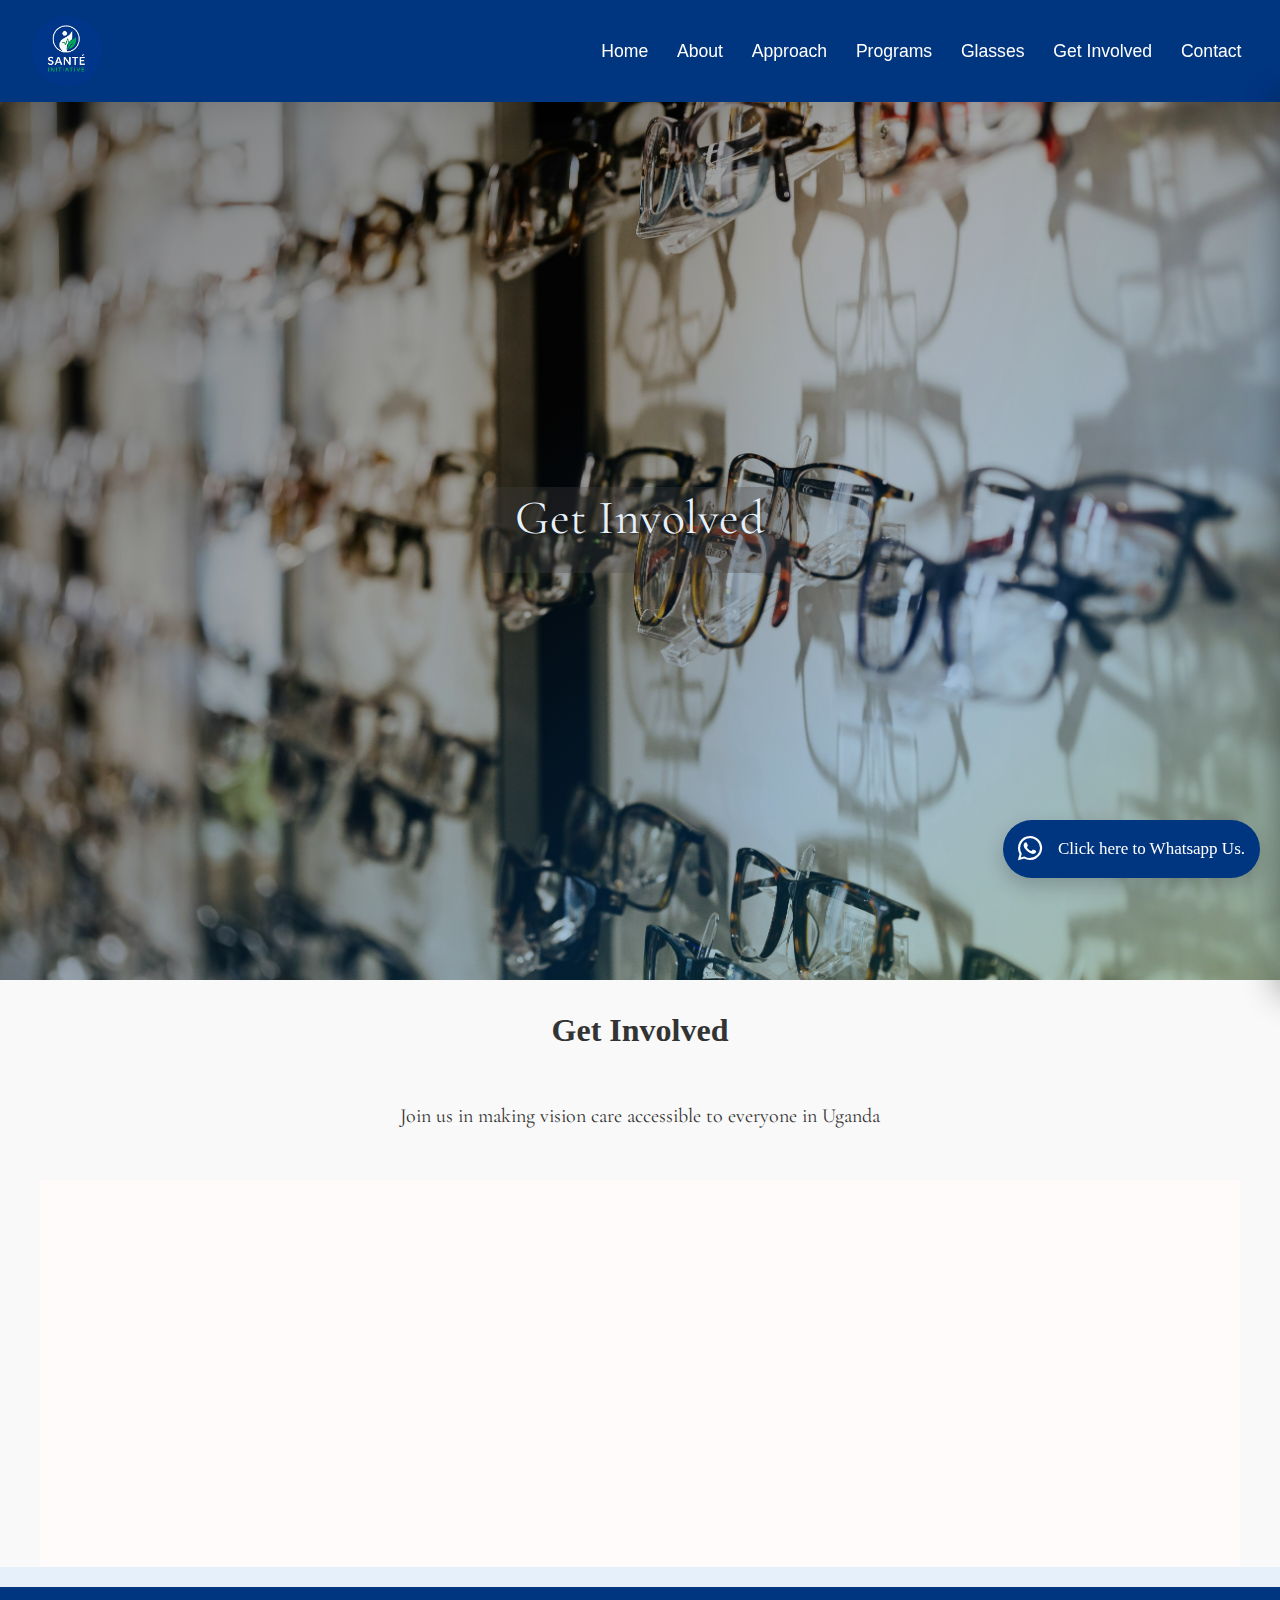
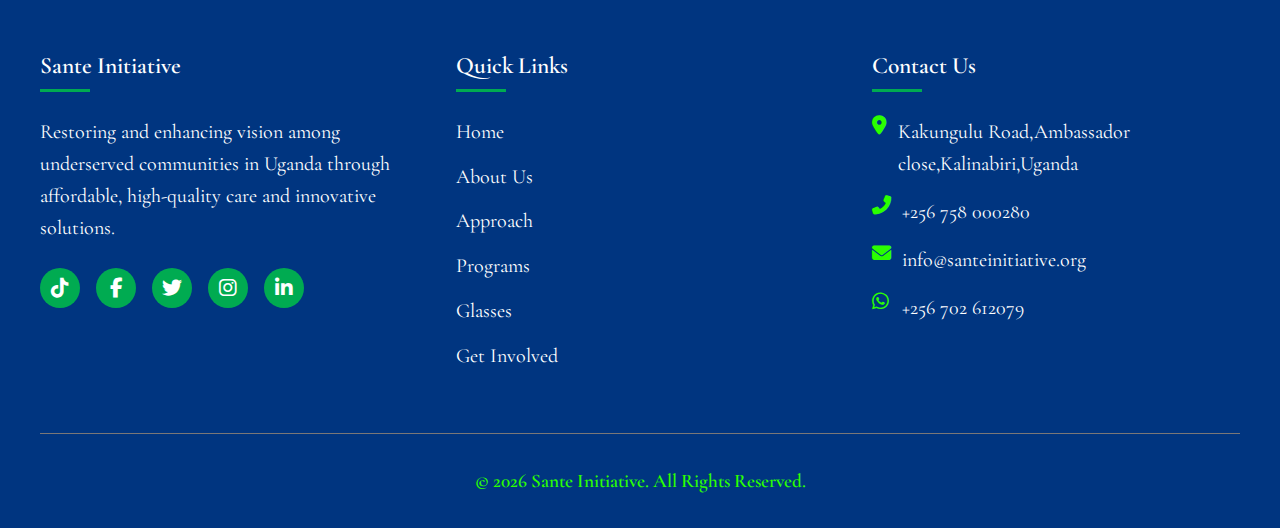
<file: get-involved.html>
<!DOCTYPE html>
<html lang="en">
  <head>
    <meta charset="UTF-8" />
    <meta name="viewport" content="width=device-width, initial-scale=1.0" />
    <title>Get Involved | Sante Initiative</title>
    <link rel="stylesheet" href="styles.css" />
    <link rel="preconnect" href="https://fonts.googleapis.com" />
    <link rel="preconnect" href="https://fonts.gstatic.com" crossorigin />
    <meta
      name="title"
      content="Sante Initiative | Access to Affordable Vision Care in Uganda"
    />
    <meta
      name="description"
      content="Sante Initiative is a Ugandan NGO dedicated to restoring and enhancing vision in underserved communities by providing affordable, high-quality reading glasses and eye care outreach."
    />
    <meta
      name="keywords"
      content="Sante Initiative, vision care, reading glasses Uganda, NGO health, affordable eye care, community outreach, presbyopia"
    />
    <meta name="author" content="Daniel Kabagambe, danielkabagambe@gmail.com" />
    <!-- Canonical URL (SEO) -->
    <link rel="canonical" href="https://santeinitiative.org/" />
    <link
      href="https://fonts.googleapis.com/css2?family=Cormorant+Garamond:wght@399&display=swap"
      rel="stylesheet"
    />
    <link
      rel="stylesheet"
      href="https://cdnjs.cloudflare.com/ajax/libs/font-awesome/6.4.0/css/all.min.css"
    />
    <link
      href="https://fonts.googleapis.com/css2?family=Poppins:wght@300;400;500;600;700&family=Open+Sans:wght@300;400;600&display=swap"
      rel="stylesheet"
    />
    <link
      rel="apple-touch-icon"
      sizes="180x180"
      href="img/favicon/apple-touch-icon.png"
    />
    <link
      rel="icon"
      type="image/png"
      sizes="32x32"
      href="img/favicon/favicon-32x32.png"
    />
    <link
      rel="icon"
      type="image/png"
      sizes="16x16"
      href="img/favicon/favicon-16x16.png"
    />
    <link rel="manifest" href="img/favicon/site.webmanifest" />
  </head>
  <body>
    <!-- Header with Improved Navigation -->
    <header class="header">
      <div class="logo">
        <a href="index.html"
          ><img src="img/logo.png" alt="Sante Initiative"
        /></a>
      </div>

      <!-- Desktop Navigation -->
      <nav class="desktop-nav">
        <ul>
          <li><a href="index.html">Home</a></li>
          <li><a href="about.html">About</a></li>
          <li><a href="approach.html">Approach</a></li>
          <li><a href="programs.html">Programs</a></li>
          <li><a href="glasses.html">Glasses</a></li>
          <li><a href="get-involved.html">Get Involved</a></li>
          <li><a href="contact.html">Contact</a></li>
        </ul>
        <!-- <a href="#donate" class="btn btn-secondary">Donate</a> -->
      </nav>

      <!-- Mobile Navigation Toggle -->
      <div class="mobile-toggle" id="mobileToggle">
        <i class="fas fa-bars" id="menuIcon"></i>
      </div>
    </header>

    <!-- Off-Canvas Menu for Mobile -->
    <div class="off-canvas-menu" id="offCanvasMenu">
      <ul>
        <li><a href="index.html">Home</a></li>
        <li><a href="about.html">About</a></li>
        <li><a href="approach.html">Approach</a></li>
        <li><a href="programs.html">Programs</a></li>
        <li><a href="glasses.html">Glasses</a></li>
        <li><a href="get-involved.html">Get Involved</a></li>
        <li><a href="contact.html">Contact</a></li>
      </ul>
      <!-- <a href="#donate" class="btn btn-secondary">Donate Now</a> -->
    </div>
    <div class="menu-overlay" id="menuOverlay"></div>
    <!-- About Section -->
    <section class="jumbotron2">
      <div class="jumbotron-content2">
        <p>Get Involved</p>
      </div>
    </section>
    <!-- Get Involved Section -->
    <section class="get-involved">
      <div class="container">
        <h2>Get Involved</h2>
        <p>Join us in making vision care accessible to everyone in Uganda</p>
        <div class="involve-cards">
          <div class="involve-card">
            <div class="involve-icon">
              <i class="fas fa-hands-helping"></i>
            </div>
            <h3>Volunteer</h3>
            <p>
              Join our team on the ground and make a direct impact in
              communities across Uganda.
            </p>
            <a href="#" class="btn btn-outline" style="margin-top: 1.5rem"
              >Join Us</a
            >
          </div>

          <div class="involve-card">
            <div class="involve-icon">
              <i class="fas fa-handshake"></i>
            </div>
            <h3>Partnership</h3>
            <p>
              Partner with us to expand our reach and create sustainable impact
              together.
            </p>
            <a
              href="#contact"
              class="btn btn-outline"
              style="margin-top: 1.5rem"
              >Partner With Us</a
            >
          </div>
        </div>
      </div>
    </section>
    <div
      id="qlwapp"
      class="qlwapp-free qlwapp-button qlwapp-bottom-right qlwapp-all qlwapp-square qlwapp-js-ready desktop"
    >
      <div class="qlwapp-container">
        <a
          class="qlwapp-toggle"
          data-action="open"
          data-phone="256702612079"
          data-message="Hello! I would like to book your service."
          href="https://api.whatsapp.com/send?phone=256702612079&text="
          target="_blank"
        >
          <i
            class="fab fa-whatsapp"
            style="margin-right: 5px; color: #fff; font-size: 28px"
          ></i>
          <i class="qlwapp-close" data-action="close">×</i>
          <span class="qlwapp-text">Click here to Whatsapp Us.</span>
        </a>
      </div>
    </div>
    <!-- Footer -->
    <footer class="footer">
      <div class="container">
        <div class="footer-content">
          <div class="footer-column">
            <h3>Sante Initiative</h3>
            <p>
              Restoring and enhancing vision among underserved communities in
              Uganda through affordable, high-quality care and innovative
              solutions.
            </p>
            <div class="social-links">
              <a href="#"><i class="fab fa-tiktok"></i></a>
              <a href="#"><i class="fab fa-facebook-f"></i></a>
              <a href="#"><i class="fab fa-twitter"></i></a>
              <a href="#"><i class="fab fa-instagram"></i></a>
              <a href="#"><i class="fab fa-linkedin-in"></i></a>
            </div>
          </div>
          <div class="footer-column">
            <h3>Quick Links</h3>
            <ul class="footer-links">
              <li><a href="index.html">Home</a></li>
              <li><a href="about.html">About Us</a></li>
              <li><a href="approach.html">Approach</a></li>
              <li><a href="programs.html">Programs</a></li>
              <li><a href="glasses.html">Glasses</a></li>
              <li><a href="get-involved.html">Get Involved</a></li>
            </ul>
          </div>
          <div class="footer-column">
            <h3>Contact Us</h3>
            <ul class="contact-info">
              <li>
                <i class="fas fa-map-marker-alt"></i>
                <span> Kakungulu Road,Ambassador close,Kalinabiri,Uganda</span>
              </li>
              <li>
                <i class="fas fa-phone-alt"></i>
                <span>+256 758 000280</span>
              </li>
              <li>
                <i class="fas fa-envelope"></i>
                <span>info@santeinitiative.org</span>
              </li>
              <li>
                <i class="fab fa-whatsapp"></i>
                <span>+256 702 612079</span>
              </li>
            </ul>
          </div>
        </div>
        <div class="copyright">
          <p>
            &copy; <span id="year"></span> Sante Initiative. All Rights
            Reserved.
          </p>
        </div>
      </div>
    </footer>
    <script src="main.js"></script>
  </body>
</html>
</file>
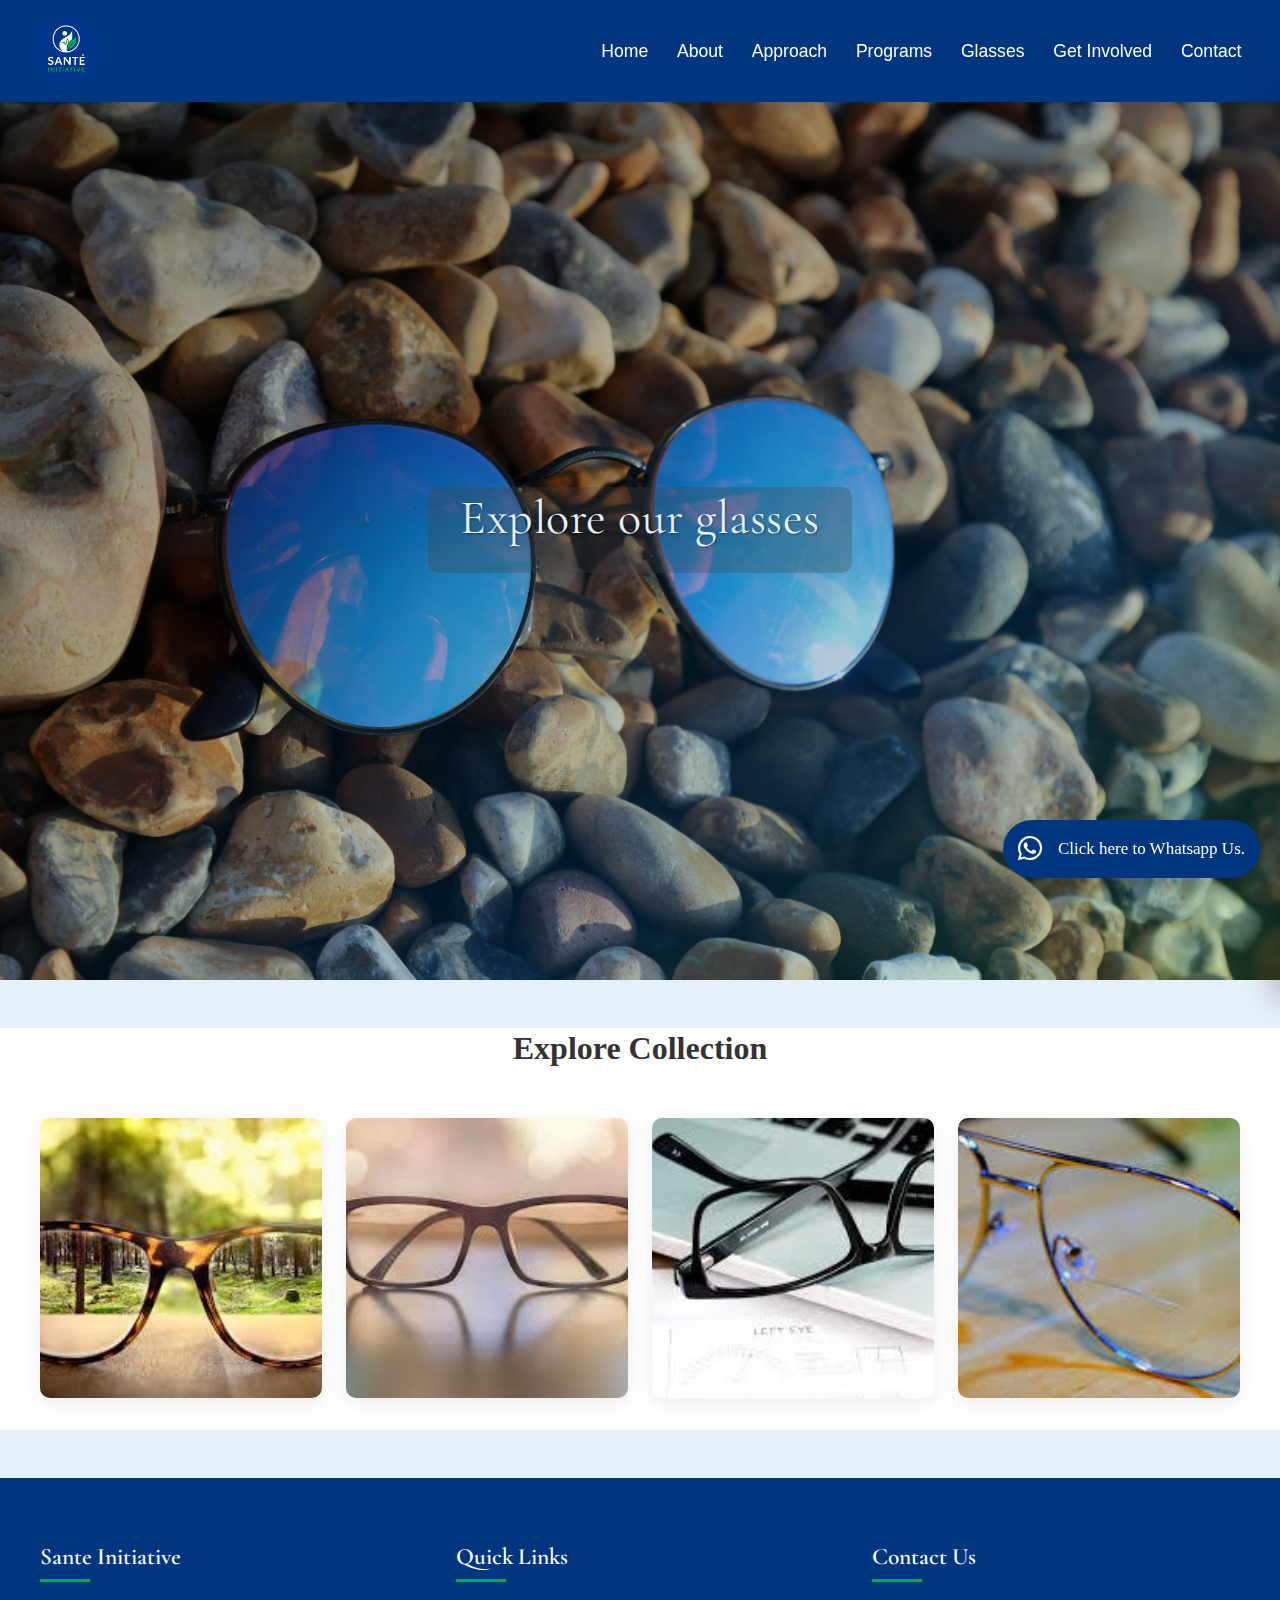
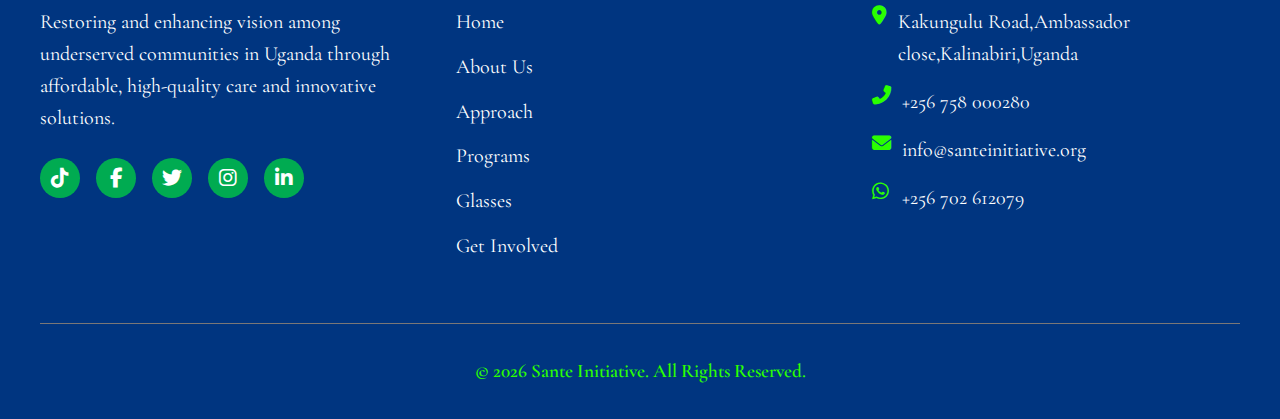
<file: glasses.html>
<!DOCTYPE html>
<html lang="en">
  <head>
    <meta charset="UTF-8" />
    <meta name="viewport" content="width=device-width, initial-scale=1.0" />
    <title>Glasses| Sante Initiative</title>
    <link rel="stylesheet" href="styles.css" />
    <link rel="preconnect" href="https://fonts.googleapis.com" />
    <link rel="preconnect" href="https://fonts.gstatic.com" crossorigin />
    <meta
      name="title"
      content="Sante Initiative | Access to Affordable Vision Care in Uganda"
    />
    <meta
      name="description"
      content="Sante Initiative is a Ugandan NGO dedicated to restoring and enhancing vision in underserved communities by providing affordable, high-quality reading glasses and eye care outreach."
    />
    <meta
      name="keywords"
      content="Sante Initiative, vision care, reading glasses Uganda, NGO health, affordable eye care, community outreach, presbyopia"
    />
    <meta name="author" content="Daniel Kabagambe, danielkabagambe@gmail.com" />
    <!-- Canonical URL (SEO) -->
    <link rel="canonical" href="https://santeinitiative.org/" />
    <link
      href="https://fonts.googleapis.com/css2?family=Cormorant+Garamond:wght@399&display=swap"
      rel="stylesheet"
    />
    <link
      rel="stylesheet"
      href="https://cdnjs.cloudflare.com/ajax/libs/font-awesome/6.4.0/css/all.min.css"
    />
    <link
      href="https://fonts.googleapis.com/css2?family=Poppins:wght@300;400;500;600;700&family=Open+Sans:wght@300;400;600&display=swap"
      rel="stylesheet"
    />
    <link
      rel="apple-touch-icon"
      sizes="180x180"
      href="img/favicon/apple-touch-icon.png"
    />
    <link
      rel="icon"
      type="image/png"
      sizes="32x32"
      href="img/favicon/favicon-32x32.png"
    />
    <link
      rel="icon"
      type="image/png"
      sizes="16x16"
      href="img/favicon/favicon-16x16.png"
    />
    <link rel="manifest" href="img/favicon/site.webmanifest" />
  </head>
  <body>
    <!-- Header with Improved Navigation -->
    <header class="header">
      <div class="logo">
        <a href="index.html"
          ><img src="img/logo.png" alt="Sante Initiative"
        /></a>
      </div>

      <!-- Desktop Navigation -->
      <nav class="desktop-nav">
        <ul>
          <li><a href="index.html">Home</a></li>
          <li><a href="about.html">About</a></li>
          <li><a href="approach.html">Approach</a></li>
          <li><a href="programs.html">Programs</a></li>
          <li><a href="glasses.html">Glasses</a></li>
          <li><a href="get-involved.html">Get Involved</a></li>
          <li><a href="contact.html">Contact</a></li>
        </ul>
        <!-- <a href="#donate" class="btn btn-secondary">Donate</a> -->
      </nav>

      <!-- Mobile Navigation Toggle -->
      <div class="mobile-toggle" id="mobileToggle">
        <i class="fas fa-bars" id="menuIcon"></i>
      </div>
    </header>

    <!-- Off-Canvas Menu for Mobile -->
    <div class="off-canvas-menu" id="offCanvasMenu">
      <ul>
        <li><a href="index.html">Home</a></li>
        <li><a href="about.html">About</a></li>
        <li><a href="approach.html">Approach</a></li>
        <li><a href="programs.html">Programs</a></li>
        <li><a href="glasses.html">Glasses</a></li>
        <li><a href="get-involved.html">Get Involved</a></li>
        <li><a href="contact.html">Contact</a></li>
        <li></li>
      </ul>
      <!-- <a href="#donate" class="btn btn-secondary">Donate Now</a> -->
    </div>
    <div class="menu-overlay" id="menuOverlay"></div>
    <!-- About Section -->
    <section class="jumbotrong">
      <div class="jumbotron-contentg">
        <p>Explore our glasses</p>
      </div>
    </section>
    <!-- Gallery Section -->
    <section class="gallery" id="gallery">
      <div class="container">
        <h2>Explore Collection</h2>
        <div class="gallery-grid">
          <div class="gallery-item">
            <img src="/img/Presbyopia3.jpg" alt="Santé Initiative" />
          </div>
          <div class="gallery-item">
            <img src="/img/Presbyopia4.jpg" alt="Santé Initiative" />
          </div>
          <div class="gallery-item">
            <img src="/img/Presbyopia5 (1).jpg" alt="Santé Initiative" />
          </div>
          <div class="gallery-item">
            <img src="/img/Presbyopia2.jpg" alt="Santé Initiative" />
          </div>
        </div>
      </div>
    </section>

    <div
      id="qlwapp"
      class="qlwapp-free qlwapp-button qlwapp-bottom-right qlwapp-all qlwapp-square qlwapp-js-ready desktop"
    >
      <div class="qlwapp-container">
        <a
          class="qlwapp-toggle"
          data-action="open"
          data-phone="256702612079"
          data-message="Hello! I would like to book your service."
          href="https://api.whatsapp.com/send?phone=256702612079&text="
          target="_blank"
        >
          <i
            class="fab fa-whatsapp"
            style="margin-right: 5px; color: #fff; font-size: 28px"
          ></i>
          <i class="qlwapp-close" data-action="close">×</i>
          <span class="qlwapp-text">Click here to Whatsapp Us.</span>
        </a>
      </div>
    </div>
    <!-- Footer -->
    <footer class="footer">
      <div class="container">
        <div class="footer-content">
          <div class="footer-column">
            <h3>Sante Initiative</h3>
            <p>
              Restoring and enhancing vision among underserved communities in
              Uganda through affordable, high-quality care and innovative
              solutions.
            </p>
            <div class="social-links">
              <a href="#"><i class="fab fa-tiktok"></i></a>
              <a href="#"><i class="fab fa-facebook-f"></i></a>
              <a href="#"><i class="fab fa-twitter"></i></a>
              <a href="#"><i class="fab fa-instagram"></i></a>
              <a href="#"><i class="fab fa-linkedin-in"></i></a>
            </div>
          </div>
          <div class="footer-column">
            <h3>Quick Links</h3>
            <ul class="footer-links">
              <li><a href="index.html">Home</a></li>
              <li><a href="about.html">About Us</a></li>
              <li><a href="approach.html">Approach</a></li>
              <li><a href="programs.html">Programs</a></li>
              <li><a href="glasses.html">Glasses</a></li>
              <li><a href="get-involved.html">Get Involved</a></li>
            </ul>
          </div>
          <div class="footer-column">
            <h3>Contact Us</h3>
            <ul class="contact-info">
              <li>
                <i class="fas fa-map-marker-alt"></i>
                <span> Kakungulu Road,Ambassador close,Kalinabiri,Uganda</span>
              </li>
              <li>
                <i class="fas fa-phone-alt"></i>
                <span>+256 758 000280</span>
              </li>
              <li>
                <i class="fas fa-envelope"></i>
                <span>info@santeinitiative.org</span>
              </li>
              <li>
                <i class="fab fa-whatsapp"></i>
                <span>+256 702 612079</span>
              </li>
            </ul>
          </div>
        </div>
        <div class="copyright">
          <p>
            &copy; <span id="year"></span> Sante Initiative. All Rights
            Reserved.
          </p>
        </div>
      </div>
    </footer>
    <script src="main.js"></script>
  </body>
</html>
</file>
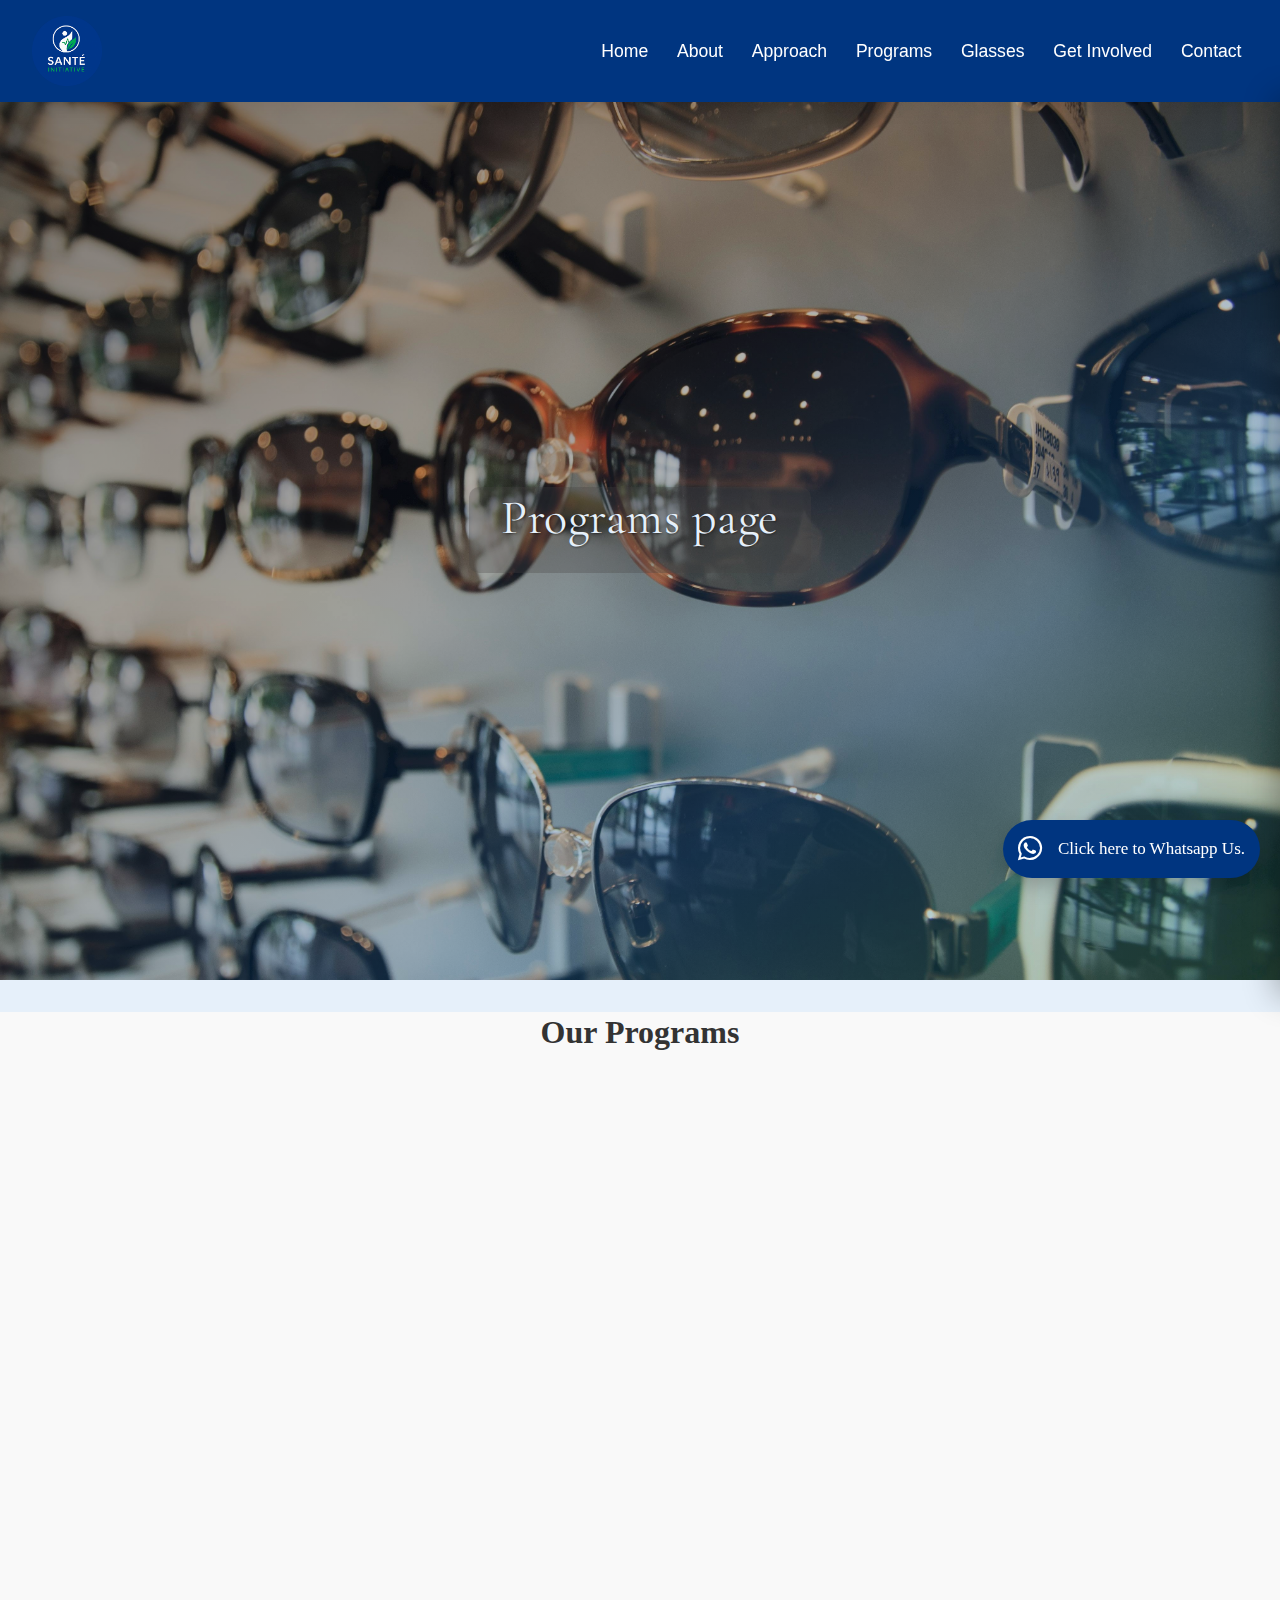
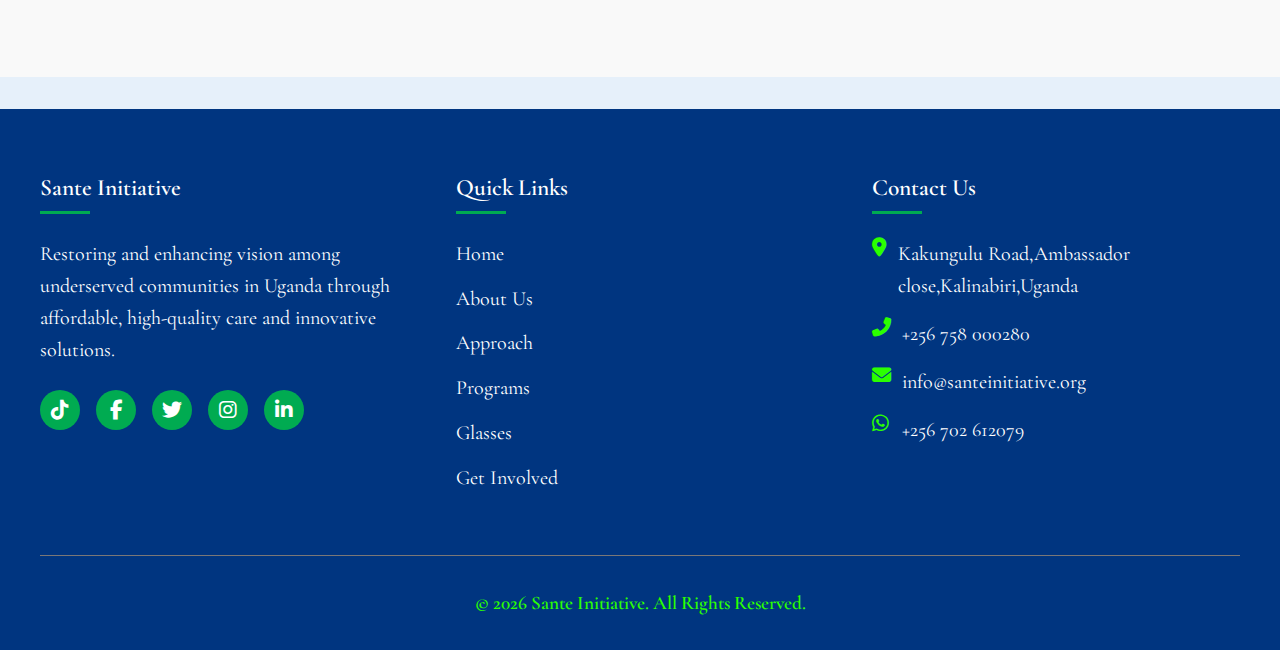
<file: programs.html>
<!DOCTYPE html>
<html lang="en">
  <head>
    <meta charset="UTF-8" />
    <meta name="viewport" content="width=device-width, initial-scale=1.0" />
    <title>Programs| Sante Initiative</title>
    <link rel="stylesheet" href="styles.css" />
    <link rel="preconnect" href="https://fonts.googleapis.com" />
    <link rel="preconnect" href="https://fonts.gstatic.com" crossorigin />
    <meta
      name="title"
      content="Sante Initiative | Access to Affordable Vision Care in Uganda"
    />
    <meta
      name="description"
      content="Sante Initiative is a Ugandan NGO dedicated to restoring and enhancing vision in underserved communities by providing affordable, high-quality reading glasses and eye care outreach."
    />
    <meta
      name="keywords"
      content="Sante Initiative, vision care, reading glasses Uganda, NGO health, affordable eye care, community outreach, presbyopia"
    />
    <meta name="author" content="Daniel Kabagambe, danielkabagambe@gmail.com" />
    <!-- Canonical URL (SEO) -->
    <link rel="canonical" href="https://santeinitiative.org/" />
    <link
      href="https://fonts.googleapis.com/css2?family=Cormorant+Garamond:wght@399&display=swap"
      rel="stylesheet"
    />
    <link
      rel="stylesheet"
      href="https://cdnjs.cloudflare.com/ajax/libs/font-awesome/6.4.0/css/all.min.css"
    />
    <link
      href="https://fonts.googleapis.com/css2?family=Poppins:wght@300;400;500;600;700&family=Open+Sans:wght@300;400;600&display=swap"
      rel="stylesheet"
    />
    <link
      rel="apple-touch-icon"
      sizes="180x180"
      href="img/favicon/apple-touch-icon.png"
    />
    <link
      rel="icon"
      type="image/png"
      sizes="32x32"
      href="img/favicon/favicon-32x32.png"
    />
    <link
      rel="icon"
      type="image/png"
      sizes="16x16"
      href="img/favicon/favicon-16x16.png"
    />
    <link rel="manifest" href="img/favicon/site.webmanifest" />
  </head>
  <body>
    <!-- Header with Improved Navigation -->
    <header class="header">
      <div class="logo">
        <a href="index.html"
          ><img src="img/logo.png" alt="Sante Initiative"
        /></a>
      </div>

      <!-- Desktop Navigation -->
      <nav class="desktop-nav">
        <ul>
          <li><a href="index.html">Home</a></li>
          <li><a href="about.html">About</a></li>
          <li><a href="approach.html">Approach</a></li>
          <li><a href="programs.html">Programs</a></li>
          <li><a href="glasses.html">Glasses</a></li>
          <li><a href="get-involved.html">Get Involved</a></li>
          <li><a href="contact.html">Contact</a></li>
        </ul>
        <!-- <a href="#donate" class="btn btn-secondary">Donate</a> -->
      </nav>

      <!-- Mobile Navigation Toggle -->
      <div class="mobile-toggle" id="mobileToggle">
        <i class="fas fa-bars" id="menuIcon"></i>
      </div>
    </header>

    <!-- Off-Canvas Menu for Mobile -->
    <div class="off-canvas-menu" id="offCanvasMenu">
      <ul>
        <li><a href="index.html">Home</a></li>
        <li><a href="about.html">About</a></li>
        <li><a href="approach.html">Approach</a></li>
        <li><a href="programs.html">Programs</a></li>
        <li><a href="glasses.html">Glasses</a></li>
        <li><a href="get-involved.html">Get Involved</a></li>
        <li><a href="contact.html">Contact</a></li>
        <li></li>
      </ul>
      <!-- <a href="#donate" class="btn btn-secondary">Donate Now</a> -->
    </div>
    <div class="menu-overlay" id="menuOverlay"></div>
    <!-- About Section -->
    <section class="jumbotron">
      <div class="jumbotron-content">
        <p>Programs page</p>
      </div>
    </section>
    <!-- Programs Section -->
    <section class="programs">
      <div class="container">
        <h2>Our Programs</h2>
        <div class="program-cards">
          <div class="program-card">
            <div
              class="program-img"
              style="
                background: url('/img/presbyopic-eye-diagram.webp') center/cover;
              "
            ></div>
            <div class="program-content">
              <h3>Presbyopia Awareness</h3>
              <p>
                Community education and informational materials to demystify
                vision challenges
              </p>
              <a href="#" class="btn btn-outline" style="margin-top: 1rem"
                >Learn More</a
              >
            </div>
          </div>
          <div class="program-card">
            <div
              class="program-img"
              style="background: url('/img/mobile.jpg') center/cover"
            ></div>
            <div class="program-content">
              <h3>Mobile Diagnostics</h3>
              <p></p>
              <p>
                Accessible vision testing through smartphone apps and community
                tools
              </p>
              <a href="#" class="btn btn-outline" style="margin-top: 1rem"
                >Learn More</a
              >
            </div>
          </div>
          <div class="program-card">
            <div
              class="program-img"
              style="background: url('/img/radio.jpg') center/cover"
            ></div>
            <div class="program-content">
              <h3>Quality Distribution</h3>
              <p>
                Verified distribution of reading glasses through trusted local
                channels
              </p>
              <a href="#" class="btn btn-outline" style="margin-top: 1rem"
                >Learn More</a
              >
            </div>
          </div>
        </div>
      </div>
    </section>

    <div
      id="qlwapp"
      class="qlwapp-free qlwapp-button qlwapp-bottom-right qlwapp-all qlwapp-square qlwapp-js-ready desktop"
    >
      <div class="qlwapp-container">
        <a
          class="qlwapp-toggle"
          data-action="open"
          data-phone="256702612079"
          data-message="Hello! I would like to book your service."
          href="https://api.whatsapp.com/send?phone=256702612079&text="
          target="_blank"
        >
          <i
            class="fab fa-whatsapp"
            style="margin-right: 5px; color: #fff; font-size: 28px"
          ></i>
          <i class="qlwapp-close" data-action="close">×</i>
          <span class="qlwapp-text">Click here to Whatsapp Us.</span>
        </a>
      </div>
    </div>
    <!-- Footer -->
    <footer class="footer">
      <div class="container">
        <div class="footer-content">
          <div class="footer-column">
            <h3>Sante Initiative</h3>
            <p>
              Restoring and enhancing vision among underserved communities in
              Uganda through affordable, high-quality care and innovative
              solutions.
            </p>
            <div class="social-links">
              <a href="#"><i class="fab fa-tiktok"></i></a>
              <a href="#"><i class="fab fa-facebook-f"></i></a>
              <a href="#"><i class="fab fa-twitter"></i></a>
              <a href="#"><i class="fab fa-instagram"></i></a>
              <a href="#"><i class="fab fa-linkedin-in"></i></a>
            </div>
          </div>
          <div class="footer-column">
            <h3>Quick Links</h3>
            <ul class="footer-links">
              <li><a href="index.html">Home</a></li>
              <li><a href="about.html">About Us</a></li>
              <li><a href="approach.html">Approach</a></li>
              <li><a href="programs.html">Programs</a></li>
              <li><a href="glasses.html">Glasses</a></li>
              <li><a href="get-involved.html">Get Involved</a></li>
            </ul>
          </div>
          <div class="footer-column">
            <h3>Contact Us</h3>
            <ul class="contact-info">
              <li>
                <i class="fas fa-map-marker-alt"></i>
                <span> Kakungulu Road,Ambassador close,Kalinabiri,Uganda</span>
              </li>
              <li>
                <i class="fas fa-phone-alt"></i>
                <span>+256 758 000280</span>
              </li>
              <li>
                <i class="fas fa-envelope"></i>
                <span>info@santeinitiative.org</span>
              </li>
              <li>
                <i class="fab fa-whatsapp"></i>
                <span>+256 702 612079</span>
              </li>
            </ul>
          </div>
        </div>
        <div class="copyright">
          <p>
            &copy; <span id="year"></span> Sante Initiative. All Rights
            Reserved.
          </p>
        </div>
      </div>
    </footer>
    <script src="main.js"></script>
  </body>
</html>
</file>
<file: styles.css>
@import url("https://fonts.googleapis.com/css2?family=Cormorant+Garamond:wght@399&display=swap");
:root {
  --primary-blue: #003580;
  --accent-green: #00ab51;
  --light-blue: #e6f0fa;
  --light-green: #e8f5eb;
  --dark-text: #333;
  --light-text: #777;
  --white: #ffffff;
  --off-white: #f9f9f9;
  --box-shadow: 0 5px 20px rgba(0, 0, 0, 0.08);
  --transition: all 0.4s cubic-bezier(0.175, 0.885, 0.32, 1.275);
}

* {
  margin: 0;
  padding: 0;
  box-sizing: border-box;
}
html,
body {
  overflow-x: hidden;
}

body {
  font-family: "Cormorant Garamond", serif;
  color: var(--dark-text);
  background-color: var(--light-blue);
  overflow-x: hidden;
  line-height: 1.6;
  font-size: 20px;
}

h1,
h2,
h3,
h4,
h5 {
  font-family: "EB Garamond", serif;
  font-weight: 600;
  line-height: 1.3;
  margin-bottom: 1rem;
}

h1 {
  font-size: 2.5rem;
  font-weight: 600;
  font-family: "Playfair Display", serif !important;
  color: #ffffff !important;
}

h2 {
  font-size: 2.5rem;
  position: relative;
  margin-bottom: 3rem;
  font-family: "EB Garamond", serif;
}

.container {
  max-width: 1200px;
  margin: 0 auto;
}
.hero-btns {
  display: flex;
  gap: 1rem;
  flex-wrap: wrap;
}

.btn {
  display: inline-block;
  padding: 14px 20px;
  border-radius: 50px;
  text-decoration: none;
  font-weight: 500;
  font-family: "EB Garamond", serif;
  text-transform: uppercase;
  font-size: 0.99rem;
  transition: var(--transition);
  cursor: pointer;
  border: none;
  outline: none;
  background-color: var(--accent-green);
}
.btn-primary {
  background-color: var(--accent-green);
  box-shadow: 0 4px 15px rgba(0, 87, 160, 0.3);
}

.btn-primary:hover {
  background: #004a8a;
  transform: translateY(-3px);
  box-shadow: 0 7px 20px rgba(0, 87, 160, 0.4);
}

.btn-secondary {
  background: var(--accent-green);
  box-shadow: 0 4px 15px rgba(46, 139, 87, 0.3);
}

.btn-secondary:hover {
  background: #257a48;
  transform: translateY(-3px);
  box-shadow: 0 7px 20px rgba(46, 139, 87, 0.4);
}

.btn-outline {
  background: var(--accent-green);
  color: var(--off-white);
}

.btn-outline:hover {
  background: var(--accent-green);
  color: var(--white);
}

/* Improved Header & Navigation */
.header {
  position: fixed;
  top: 0;
  left: 0;
  width: 100%;
  padding: 1rem 2rem;
  display: flex;
  justify-content: space-between;
  align-items: center;
  z-index: 1000;
  background: var(--primary-blue);
  box-shadow: var(--box-shadow);
  transition: var(--transition);
  height: auto;
}

.logo {
  height: 70px; /* or your preferred height */
  flex: 4;
}

.logo img {
  height: 100%;
  width: auto;
}

/* Desktop Navigation */
.desktop-nav {
  display: flex;
  align-items: center;
  flex: 5;
}

.desktop-nav ul {
  display: flex;
  list-style: none;
}

.desktop-nav ul li {
  margin-left: 1.8rem;
  align-items: start;
}

.desktop-nav ul li a {
  text-decoration: none;
  color: var(--white);
  font-family: "Roboto", sans-serif;
  font-weight: 500;
  font-size: 1.1rem;
  transition: var(--transition);
  position: relative;
  padding: 5px 0;
}
.desktop-nav ul li a.active {
  color: #aaa;
}
.desktop-nav ul li a:hover {
  color: var(--dark-text);
}

.desktop-nav ul li a:after {
  content: "";
  position: absolute;
  bottom: 0;
  left: 0;
  width: 0;
  height: 2px;
  background: var(--accent-green);
  transition: var(--transition);
}

.desktop-nav ul li a:hover:after {
  width: 100%;
}

.desktop-nav .btn {
  margin-left: 1.5rem;
}

/* Mobile Navigation - Fixed */
.mobile-toggle {
  display: none;
  width: 40px;
  height: 40px;
  align-items: center;
  justify-content: center;
  background: var(--primary-blue);
  border-radius: 8px;
  cursor: pointer;
  z-index: 1001;
  position: relative;
}

.mobile-toggle i {
  color: var(--white);
  font-size: 1.5rem;
  transition: var(--transition);
}

.off-canvas-menu {
  position: fixed;
  top: 10;
  right: -100%;
  width: 100%;
  margin-top: 6rem;
  height: auto;
  background: linear-gradient(
      rgba(255, 255, 255, 0.75),
      rgba(255, 255, 255, 0.85)
    ),
    url("/img/eyeglass.jpg");
  background-position: center top;
  background-repeat: no-repeat;
  background-size: cover;

  box-shadow: -5px 0 30px rgba(0, 0, 0, 0.3);
  z-index: 1000;
  transition: var(--transition);
  padding: 4rem 2rem 2rem;
  overflow-y: auto;
  height: 100%;
}

.off-canvas-menu.active {
  right: 0;
}

.off-canvas-menu ul {
  list-style: none;
}

.off-canvas-menu ul li {
  margin-bottom: 1rem;
}

.off-canvas-menu ul li a {
  text-decoration: none;
  color: var(--dark-text);
  font-family: "Roboto", sans-serif;
  font-weight: 500;
  font-size: 1.2rem;
  display: block;
  padding: 0.2rem 1rem;
  transition: var(--transition);
  color: #111;
}

.off-canvas-menu ul li a:hover {
  color: var(--primary-blue);
  padding-left: 1.5rem;
}
.off-canvas-menu ul li a.active {
  color: var(--accent-green);
  font-weight: 600;
}
.off-canvas-menu .btn {
  width: 100%;
  text-align: center;
  margin-top: 1rem;
}

.menu-overlay {
  position: fixed;
  top: 0;
  left: 0;
  width: 100%;
  height: 100%;
  background: rgba(0, 0, 0, 0.7);
  z-index: 999;
  opacity: 0;
  visibility: hidden;
  transition: var(--transition);
  backdrop-filter: blur(5px);
}

.menu-overlay.active {
  opacity: 1;
  visibility: visible;
}

/* Hero Section */

.hero {
  height: 100vh;
  min-height: 800px;
  background: linear-gradient(
      to bottom right,
      rgba(0, 0, 0, 0.5) 0%,
      rgba(0, 0, 0, 0.3) 40%,
      rgba(0, 87, 160, 0.3) 70%,
      rgba(46, 139, 87, 0.3) 100%
    ),
    url("img/eyeglass.jpg") center center / cover no-repeat;
  display: flex;
  justify-content: center;
  align-items: center;
  position: relative;
  overflow: hidden;
  margin-top: 80px;
}

.hero-content {
  max-width: 800px;
  position: relative;
  z-index: 2;
  padding: 0 2rem;
}

.hero-content h1 {
  font-size: 3rem;
  margin-bottom: 1.5rem;
  line-height: 1.3;
  color: var(--primary-blue) !important;
  letter-spacing: 0.5px;
  text-shadow: 1px 1px 2px rgba(0, 0, 0, 0.4);
}

.hero-content p {
  font-size: 1.7rem;
  max-width: 600px;
  margin-bottom: 2.5rem;
  opacity: 1;
  color: var(--off-white) !important;
  font-family: "Cormorant Garamond", serif;
  line-height: 1.5;
  letter-spacing: 0.3px;
}

.hero-btns {
  display: flex;
  gap: 1rem;
  margin-top: 2rem;
}

@media (max-width: 768px) {
  #home {
    display: flex;
    align-items: center;
    justify-content: center;
  }
  .hero {
    height: 80vh;
    min-height: 100%;
    margin-top: 80px;
  }
  .hero-content {
    max-width: 100%;
    position: relative;
    z-index: 2;
    padding: 0 2rem;
  }
  .hero h1 {
    font-size: 2.2rem !important;
    margin-bottom: 1.5rem;
    line-height: 1 !important;
    color: var(--white);
  }
  .hero-btns {
    display: flex;
    gap: 1.5rem;
    flex-wrap: wrap;
  }

  .btn {
    display: grid;
    place-content: center;
    padding: 5px !important;
    width: 250px;
    height: auto;
  }
}
/*  this is the css for the about hero image  */
.jumbotron {
  height: 100vh;
  min-height: 800px;
  background: linear-gradient(
      to bottom right,
      rgba(0, 0, 0, 0.5) 0%,
      rgba(0, 0, 0, 0.3) 40%,
      rgba(0, 87, 160, 0.3) 70%,
      rgba(46, 139, 87, 0.3) 100%
    ),
    url("img/pexels-dumitru-b-742240889-29471622.jpg") center center / cover
      no-repeat;
  display: flex;
  justify-content: center;
  align-items: center;
  position: relative;
  overflow: hidden;
  margin-top: 80px;
}

.jumbotron-content {
  max-width: 800px;
  position: relative;
  z-index: 2;
  padding: 0 2rem;
  background: rgba(68, 65, 65, 0.3); /* optional overlay for contrast */
  border-radius: 10px;
}

.jumbotron-content p {
  font-size: 3rem;
  margin-bottom: 1.5rem;
  line-height: 1.3; /* slightly more breathing room */
  color: var(--light-blue) !important;
  letter-spacing: 0.5px; /* improves clarity for uppercase or bold fonts */
  text-shadow: 1px 1px 2px rgba(0, 0, 0, 0.4); /* improves contrast if on image/bg */
}

/* About Section */
.about {
  background: linear-gradient(
      to bottom,
      rgba(255, 255, 255, 0.89),
      rgba(255, 255, 255, 0.9)
    ),
    url("img/glasshp.jpg");
  background-size: cover;
  background-position: center;
  background-repeat: no-repeat;
  height: 100%;
  width: 100%;
  margin: auto;
  padding-bottom: 2rem;
}

.about-content {
  display: grid;
  grid-template-columns: 1fr 1fr;
  gap: 3rem;
  align-items: center;
}

.about-text h2 {
  margin-bottom: 3rem;
  padding-top: 30px;
  font-family: Garamond, serif;
}
.about-text h3 {
  font-size: 1.9rem;
}

.mission-vision {
  background: var(--light-blue);
  padding: 2.5rem;
  border-radius: 15px;
  margin-bottom: 2rem;
  border-left: 4px solid var(--primary-blue);
}

.mission-vision h3 {
  color: var(--primary-blue);
  margin-bottom: 1rem;
  font-family: "Cormorant Garamond", serif;
}
.mission-vision h2 {
  font-size: 2rem;
  font-family: "Cormorant Garamond", serif;
}
.about-objectives h2 {
  font-weight: 600;
  font-family: "Cormorant Garamond", serif;
}

.objectives-grid {
  display: grid;
  grid-template-columns: repeat(auto-fill, minmax(300px, 1fr));
  gap: 2rem;
  margin-top: 3rem;
}

.objective-card {
  background: var(--light-green);
  padding: 2rem;
  border-radius: 15px;
  transition: var(--transition);
  border-right: 4px solid var(--accent-green);
}

.objective-card:hover {
  transform: translateY(-10px);
  box-shadow: var(--box-shadow);
}

.objective-card h3 {
  color: var(--accent-green);
  margin-bottom: 1rem;
  display: flex;
  align-items: center;
  font-family: "Cormorant Garamond", serif;
}

.objective-card h3 span {
  background: var(--primary-blue);
  color: white;
  width: 30px;
  height: 30px;
  border-radius: 50%;
  display: inline-flex;
  align-items: center;
  justify-content: center;
  margin-right: 10px;
  font-size: 1.1rem;
  font-family: "Cormorant Garamond", serif;
}
@media (max-width: 768px) {
  .about {
    background: linear-gradient(
        to bottom,
        rgba(255, 255, 255, 0.8),
        rgba(255, 255, 255, 0.7)
      ),
      url(img/glasshp.jpg);
    background-size: cover;
    background-position: center;
    background-repeat: no-repeat;
    align-items: center;
    width: 100%;
    height: auto;
    padding: 2rem 1.5rem;
  }
  .jumbotron {
    height: 80vh;
    min-height: 100%;
    margin-top: 80px;
  }
  .jumbotron-content {
    max-width: 100%;
    position: relative;
    z-index: 2;
    padding: 0 2rem;
  }
  .jumbotron-content p {
    font-size: 2rem !important;
    margin-bottom: 1.5rem;
    line-height: 1 !important;
    color: var(--white);
  }
  .about-content {
    display: flex;
    flex-direction: column;
    align-items: center; /* center items horizontally */
    gap: 2rem; /* spacing between items */
  }

  .about-text h2 {
    margin-bottom: 3rem;
    font-family: Garamond, serif;
    font-size: 2rem;
  }
  .mission-vision {
    display: flex;
    flex-direction: column;

    margin-bottom: 2rem;
  }
}
/* Programs Section */
.programs {
  background: var(--off-white);
  margin: 2rem auto;
}

.programs h2 {
  text-align: center;
  font-family: Garamond, serif;
  font-size: 2rem;
}

.programs h2:after {
  left: 50%;
  transform: translateX(-50%);
}

.program-cards {
  display: grid;
  grid-template-columns: repeat(auto-fit, minmax(300px, 1fr));
  gap: 2.5rem;
  margin-top: 3rem;
}

.program-card {
  background: var(--white);
  border-radius: 15px;
  overflow: hidden;
  box-shadow: var(--box-shadow);
  transition: var(--transition);
}

.program-card:hover {
  transform: translateY(-10px);
}

.program-img {
  height: 300px;
  background-size: cover;
  background-position: center;
}

.program-content {
  padding: 2rem;
}

.program-content h3 {
  color: var(--primary-blue);
  margin-bottom: 1rem;
  font-family: "Cormorant Garamond", serif;
}
@media (max-width: 768px) {
  .program-cards {
    display: flex;
    flex-direction: column;
    align-items: center; /* center items horizontally */
  }
}
/* stats sections css */
.stats {
  background: linear-gradient(
    to right,
    var(--primary-blue),
    var(--accent-green)
  );
  color: var(--white);
  text-align: center;
  padding: 4rem 0;
}

.stats-grid {
  display: grid;
  grid-template-columns: repeat(auto-fit, minmax(250px, 1fr));
  gap: 2rem;
  width: 100%;
  margin: 0 auto;
}

.stat-item {
  padding: 1.5rem;
  transition: transform 0.3s ease;
}

.stat-item:hover {
  transform: translateY(-5px);
}

.stat-number {
  font-size: 2.5rem;
  font-weight: 700;
  font-family: "Poppins", sans-serif;
  margin-bottom: 0.5rem;
}

@media (max-width: 768px) {
  .stats-grid {
    display: flex;
    flex-direction: column;
    align-items: center;
  }
}

/*  this is the css for the  Gallery  image  */
.jumbotrong {
  height: 100vh;
  min-height: 800px;
  background: linear-gradient(
      to bottom right,
      rgba(0, 0, 0, 0.5) 0%,
      rgba(0, 0, 0, 0.3) 40%,
      rgba(0, 87, 160, 0.3) 70%,
      rgba(46, 139, 87, 0.3) 100%
    ),
    url("img/pexels-expect-best-79873-1035733.jpg") center center / cover
      no-repeat;
  display: flex;
  justify-content: center;
  align-items: center;
  position: relative;
  overflow: hidden;
  margin-top: 80px;
}

.jumbotron-contentg {
  max-width: 800px;
  position: relative;
  z-index: 2;
  padding: 0 2rem;
  background: rgba(68, 65, 65, 0.3); /* optional overlay for contrast */
  border-radius: 10px;
}

.jumbotron-contentg p {
  font-size: 3rem;
  margin-bottom: 1.5rem;
  line-height: 1.3; /* slightly more breathing room */
  color: var(--light-blue) !important;
  letter-spacing: 0.5px; /* improves clarity for uppercase or bold fonts */
  text-shadow: 1px 1px 2px rgba(0, 0, 0, 0.4); /* improves contrast if on image/bg */
}
/*Gallery  */
.gallery {
  background: var(--white);
  margin: 3rem auto;
  width: 100%;
  height: 100%;
  padding-bottom: 2rem;
}

.gallery h2 {
  text-align: center;
  font-family: Garamond, serif;
  font-size: 2rem;
}

.gallery h2:after {
  left: 50%;
  transform: translateX(-50%);
}

.gallery-grid {
  display: grid;
  grid-template-columns: repeat(auto-fill, minmax(280px, 1fr));
  gap: 1.5rem;
  margin-top: 3rem;
}

.gallery-item {
  height: 280px;
  border-radius: 10px;
  overflow: hidden;
  position: relative;
  box-shadow: var(--box-shadow);
}

.gallery-item img {
  width: 100%;
  height: 100%;
  object-fit: cover;
  transition: var(--transition);
}

.gallery-item:hover img {
  transform: scale(1.1);
}
/*  this is the css for the  Get Involvedhero image  */
.jumbotron2 {
  height: 100vh;
  min-height: 800px;
  background: linear-gradient(
      to bottom right,
      rgba(0, 0, 0, 0.5) 0%,
      rgba(0, 0, 0, 0.3) 40%,
      rgba(0, 87, 160, 0.3) 70%,
      rgba(46, 139, 87, 0.3) 100%
    ),
    url("img/pexels-karolina-grabowska-5201991.jpg") center center / cover
      no-repeat;
  display: flex;
  justify-content: center;
  align-items: center;
  position: relative;
  overflow: hidden;
  margin-top: 80px;
}

.jumbotron-content2 {
  max-width: 800px;
  position: relative;
  z-index: 2;
  padding: 0 2rem;
  background: rgba(68, 65, 65, 0.3); /* optional overlay for contrast */
  border-radius: 10px;
}

.jumbotron-content2 p {
  font-size: 3rem;
  margin-bottom: 1.5rem;
  line-height: 1.3; /* slightly more breathing room */
  color: var(--light-blue) !important;
  letter-spacing: 0.5px; /* improves clarity for uppercase or bold fonts */
  text-shadow: 1px 1px 2px rgba(0, 0, 0, 0.4); /* improves contrast if on image/bg */
}

/* Get Involved */

.get-involved {
  background: var(--off-white);
  text-align: center;
  margin-bottom: 20px;
}

.get-involved h2 {
  text-align: center;
  font-family: Garamond, serif;
  font-size: 2rem;
  padding-top: 30px;
}

.get-involved h2:after {
  left: 50%;
  transform: translateX(-50%);
}

.involve-cards {
  display: grid;
  grid-template-columns: repeat(auto-fit, minmax(300px, 1fr));
  gap: 2.5rem;
  margin-top: 3rem;
  background-color: #fffbfb;
}

.involve-card {
  background: var(--white);
  padding: 3rem 2rem;
  border-radius: 15px;
  box-shadow: var(--box-shadow);
  transition: var(--transition);
}

.involve-card:hover {
  transform: translateY(-10px);
}

.involve-icon {
  width: 80px;
  height: 80px;
  border-radius: 50%;
  background: var(--light-blue);
  display: flex;
  align-items: center;
  justify-content: center;
  margin: 0 auto 1.5rem;
}

.involve-icon i {
  font-size: 2rem;
  color: var(--primary-blue);
}

.involve-card h3 {
  color: var(--primary-blue);
  margin-bottom: 1rem;
  font-family: "Cormorant Garamond", serif;
}
@media (max-width: 768px) {
  .jumbotron2 {
    height: 80vh;
    min-height: 100%;
    margin-top: 80px;
  }
  .jumbotron-content2 {
    max-width: 100%;
    position: relative;
    z-index: 2;
    padding: 0 2rem;
  }
  .jumbotron-content2 p {
    font-size: 2rem !important;
    margin-bottom: 1.5rem;
    line-height: 1 !important;
    color: var(--white);
  }
  .gallery-grid {
    display: flex;
    flex-direction: column;
    align-items: center; /* center items horizontally */
  }
  .get-involved {
    padding: 10px;
  }
  .involve-cards {
    display: flex;
    flex-direction: column;
    align-items: center; /* center items horizontally */
    padding: 15px;
  }
  .jumbotrong {
    height: 80vh;
    min-height: 100%;
    margin-top: 80px;
  }
  .jumbotron-contentg {
    max-width: 100%;
    position: relative;
    z-index: 2;
    padding: 0 2rem;
  }
  .jumbotron-contentg p {
    font-size: 2rem !important;
    margin-bottom: 1.5rem;
    line-height: 1 !important;
    color: var(--white);
  }
}

/* Footer */
.footer {
  color: var(--white);
  padding: 4rem 0 2rem;
  width: 100%;
  background-color: var(--primary-blue);
}

.footer-content {
  display: grid;
  grid-template-columns: repeat(auto-fit, minmax(250px, 1fr));
  gap: 3rem;
  margin-bottom: 3rem;
}

.footer-column h3 {
  color: var(--white);
  margin-bottom: 1.5rem;
  position: relative;
  padding-bottom: 10px;
  font-family: "Cormorant Garamond", serif;
}

.footer-column h3:after {
  content: "";
  position: absolute;
  bottom: 0;
  left: 0;
  width: 50px;
  height: 3px;
  background: var(--accent-green);
  font-family: "Cormorant Garamond", serif;
}

.footer-links {
  list-style: none;
}

.footer-links li {
  margin-bottom: 0.8rem;
}

.footer-links a {
  color: var(--white);
  text-decoration: none;
  transition: var(--transition);
}

.footer-links a:hover {
  color: var(--dark-text);
}

.contact-info {
  list-style: none;
}

.contact-info li {
  display: flex;
  margin-bottom: 1rem;
}

.contact-info i {
  color: rgb(43, 255, 0);
  margin-right: 10px;
  font-size: 1.2rem;
  width: 20px;
}

.social-links {
  display: flex;
  gap: 1rem;
  margin-top: 1.5rem;
}

.social-links a {
  display: flex;
  align-items: center;
  justify-content: center;
  width: 40px;
  height: 40px;
  border-radius: 50%;
  background: var(--accent-green);
  color: var(--white);
  transition: var(--transition);
  text-decoration: none;
}

.social-links a:hover {
  background: var(--accent-green);
  transform: translateY(-3px);
}

.copyright {
  text-align: center;
  padding-top: 2rem;
  border-top: 1px solid #7a7777;
  color: var(--off-white);
  font-size: 1.2rem;
  color: rgb(43, 255, 0);
  font-weight: 600;
}

/* Responsive Design */
@media (max-width: 992px) {
  .desktop-nav {
    display: none;
  }

  .mobile-toggle {
    display: flex;
  }
}

@media (max-width: 768px) {
  .footer {
    color: var(--white);
    padding: 3rem 2rem;
  }
  .footer-content {
    display: flex;
    flex-direction: column;
    align-items: center; /* center items horizontally */
    gap: 2rem;
    margin-bottom: 3rem;
  }
  .footer-column {
    display: flex;
    flex-direction: column;
    align-items: center;
  }

  h1 {
    font-size: 2.5rem;
  }

  h2 {
    font-size: 2rem;
  }

  .hero {
    min-height: 700px;
    background-position: top center;
    background-repeat: no-repeat;
    background-size: cover;
  }

  .hero h1 {
    font-size: 2.7rem;
  }

  .hero-btns {
    flex-direction: column;
  }
  /* Improved Header & Navigation */
  .header {
    position: fixed;
    top: 0;
    left: 0;
    width: 100%;
    padding: 1rem 2rem;
    display: flex;
    justify-content: space-between;
    align-items: center;
    z-index: 1000;
    background: var(--primary-blue);
    box-shadow: var(--box-shadow);
    transition: var(--transition);
    height: auto;
  }
}

@media (max-width: 480px) {
  .hero h1 {
    font-size: 2.2rem;
  }

  .hero p {
    font-size: 1.1rem;
  }

  .stat-number {
    font-size: 2rem;
  }

  .off-canvas-menu {
    width: 280px;
    padding: 5rem 1.5rem 2rem;
    transition: right 0.4s ease;
  }
}
/* WhatsApp Container Positioning */
#qlwapp {
  position: fixed;
  bottom: 40px;
  right: 20px;
  z-index: 9999;
  transition: transform 0.3s ease;
  height: 40px;
}

/* WhatsApp Button Styling */
.qlwapp-toggle {
  display: flex;
  align-items: center;
  gap: 10px;
  background-color: var(--primary-blue);
  color: #ffffff;
  text-decoration: none;
  font-weight: 500;
  padding: 15px 15px;
  border-radius: 30px;
  box-shadow: 0 8px 20px rgba(0, 0, 0, 0.2);
  font-size: 17px;
}

/* WhatsApp Icon */
.qlwapp-toggle i.fab.fa-whatsapp {
  font-size: 24px;
  color: var(--accent-green);
}

/* Close (×) icon */
.qlwapp-close {
  display: none; /* You can enable it if needed */
  margin-left: auto;
  cursor: pointer;
  font-size: 18px;
  color: #fff;
}

/* WhatsApp Text */
.qlwapp-text {
  display: inline;
  white-space: nowrap;
  font-family: Garamond, serif;
}

/* Hover Effect */
.qlwapp-toggle:hover {
  background-color: var(--accent-green);
  box-shadow: 0 10px 25px rgba(0, 0, 0, 0.25);
  transform: translateY(-2px);
}

/* Responsive Hide on Very Small Screens (Optional) */
@media (max-width: 768px) {
  .qlwapp-text {
    display: none;
  }

  .qlwapp-toggle {
    padding: 12px;
    border-radius: 50%;
    justify-content: center;
    width: 50px;
    height: 50px;
    font-weight: 700;
    background-color: var(--accent-green);
  }
}
/*  this is the css for the contact us hero image  */
.jumbotron1 {
  height: 100vh;
  min-height: 800px;
  background: linear-gradient(
      to bottom right,
      rgba(0, 0, 0, 0.5) 0%,
      rgba(0, 0, 0, 0.3) 40%,
      rgba(0, 87, 160, 0.3) 70%,
      rgba(46, 139, 87, 0.3) 100%
    ),
    url("img/pexels-mota-701877.jpg") center center / cover no-repeat;
  display: flex;
  justify-content: center;
  align-items: center;
  position: relative;
  overflow: hidden;
  margin-top: 80px;
}

.jumbotron-content1 {
  max-width: 800px;
  position: relative;
  z-index: 2;
  padding: 0 2rem;
  background: rgba(68, 65, 65, 0.3); /* optional overlay for contrast */
  border-radius: 10px;
}

.jumbotron-content1 p {
  font-size: 3rem;
  margin-bottom: 1.5rem;
  line-height: 1.3; /* slightly more breathing room */
  color: var(--light-blue) !important;
  letter-spacing: 0.5px; /* improves clarity for uppercase or bold fonts */
  text-shadow: 1px 1px 2px rgba(0, 0, 0, 0.4); /* improves contrast if on image/bg */
}

/* Contact Section */
.contact-container {
  display: flex;
  gap: 40px;
  flex-wrap: wrap;
  justify-content: center;
  align-items: stretch;
  margin: 3rem auto;
  width: 100%;
}

.contact-column {
  flex: 1 1 30%;
  display: flex;
  flex-direction: column;
  justify-content: space-between;
  padding: 20px;
  background-color: #fafafa;
  border-radius: 8px;
  box-shadow: 0 2px 5px rgba(39, 39, 39, 0.17);
}

.contact-column h2 {
  margin-bottom: 2rem;
  color: var(--primary-blue);
  font-size: 1.5rem;
  font-family: Garamond;
}
.contact-column .icon {
  font-size: 1.3rem;
  font-weight: 700;
}
.contact-column p,
.contact-column label {
  color: #070707;
  font-size: 1.3rem;
}
form label {
  font-weight: 500;
  margin-bottom: 5px;
  display: block;
  color: #333;
}

form input,
form textarea {
  width: 100%;
  height: auto;
  padding: 12px 14px;
  margin-bottom: 15px;
  border: 1px solid var(--light-text);
  border-radius: 6px;
  background-color: #f9f9f9;
  transition: border-color 0.3s ease, box-shadow 0.3s ease;
}

form input:focus,
form textarea:focus {
  border-color: #2e8b57;
  box-shadow: 0 0 5px rgba(46, 139, 87, 0.3);
  background-color: #fff;
  outline: none;
}

form button {
  background-color: var(--primary-blue);
  color: white;
  border: none;
  padding: 10px 20px;
  cursor: pointer;
  font-size: 16px;
  border-radius: 4px;
  transition: background-color 0.3s ease;
}

form button:hover {
  background-color: var(--accent-green);
}

.icon {
  color: #2e8b57;
  margin-right: 6px;
  font-size: 16px;
}

.contact-map iframe {
  width: 100%;
  height: 100%;
  min-height: 300px;
  border: 0;
  border-radius: 4px;
}

@media (max-width: 768px) {
  .jumbotron1 {
    height: 80vh;
    min-height: 100%;
    margin-top: 80px;
  }
  .jumbotron-content1 {
    max-width: 100%;
    position: relative;
    z-index: 2;
    padding: 0 2rem;
  }
  .jumbotron-content1 p {
    font-size: 2rem !important;
    margin-bottom: 1.5rem;
    line-height: 1 !important;
    color: var(--white);
  }
  .contact-container {
    flex-direction: column;
    gap: 10px;
    padding: 10px;
  }
  .contact-column {
    display: flex;
    flex-direction: column;
    align-items: center; /* center items horizontally */
  }
  .contact-map iframe {
    height: auto;
  }
  .contact-info {
    padding: 15px;
    border-radius: 6px;
  }

  .contact-info p {
    display: flex;
    align-items: center;
    margin-bottom: 10px;
    line-height: 1.4;
    margin-bottom: 20px;
  }

  .contact-info .icon {
    flex-shrink: 0;
    margin-right: 8px;
  }
} /*  this is the css for the  distribution-model image  */
.jumbotrona {
  height: 100vh;
  min-height: 800px;
  background: linear-gradient(
      to bottom right,
      rgba(0, 0, 0, 0.5) 0%,
      rgba(0, 0, 0, 0.3) 40%,
      rgba(0, 87, 160, 0.3) 70%,
      rgba(46, 139, 87, 0.3) 100%
    ),
    url("img/pexels-murray-official-82861-255305.jpg") center center / cover
      no-repeat;
  display: flex;
  justify-content: center;
  align-items: center;
  position: relative;
  overflow: hidden;
  margin-top: 80px;
}

.jumbotron-contenta {
  max-width: 800px;
  position: relative;
  z-index: 2;
  padding: 0 2rem;
  background: rgba(68, 65, 65, 0.3); /* optional overlay for contrast */
  border-radius: 10px;
}

.jumbotron-contenta p {
  font-size: 3rem;
  margin-bottom: 1.5rem;
  line-height: 1.3; /* slightly more breathing room */
  color: var(--light-blue) !important;
  letter-spacing: 0.5px; /* improves clarity for uppercase or bold fonts */
  text-shadow: 1px 1px 2px rgba(0, 0, 0, 0.4); /* improves contrast if on image/bg */
}

/* Distribution Model */
.distribution-model {
  background: linear-gradient(
      to bottom,
      rgba(255, 255, 255, 0.9),
      rgba(255, 255, 255, 0.8)
    ),
    url("img/eyeglass.jpg");
  background-size: cover;
  background-position: center;
  background-repeat: repeat;
  height: auto;
  padding: 2rem 1.5rem;
  height: 100%;
}
.distribution-model h2 {
  text-align: center;
  font-family: Garamond, serif;
  font-size: 2rem;
  padding-top: 30px;
}

.distribution-steps {
  display: grid;
  grid-template-columns: repeat(auto-fit, minmax(300px, 1fr));
  gap: 2rem;
  margin-top: 2rem;
}

.step {
  background: #fafafa;
  padding: 1.5rem;
  border-radius: 10px;
  border-left: 3px solid var(--primary-blue);
}
.step h3 {
  color: var(--accent-green);
  margin-bottom: 1rem;
  display: flex;
  align-items: center;
  font-family: "Cormorant Garamond", serif;
  font-size: 1.7rem;
}
.step-number {
  display: inline-block;
  background: var(--primary-blue);
  color: white;
  width: 30px;
  height: 30px;
  border-radius: 50%;
  text-align: center;
  line-height: 30px;
  margin-bottom: 1rem;
}

/* Glasses Info */
.glasses-info {
  background: linear-gradient(
      to bottom,
      rgba(255, 255, 255, 0.9),
      rgba(255, 255, 255, 0.8)
    ),
    url("img/glas3.jpeg");
  background-size: cover;
  background-position: center;
  background-repeat: repeat;
  height: auto;
  padding: 2rem 1.5rem;
}
.glasses-info h2 {
  text-align: center;
  font-family: Garamond, serif;
  font-size: 2rem;
}
.glasses-features {
  display: grid;
  grid-template-columns: repeat(auto-fit, minmax(250px, 1fr));
  gap: 2rem;
  margin-top: 2rem;
}

.feature {
  text-align: center;
  padding: 2rem;
  background: var(--light-blue);
  border-radius: 10px;
  box-shadow: var(--box-shadow);
}
.feature h3 {
  color: var(--accent-green);
  margin-bottom: 1rem;
  display: flex;
  align-items: center;
  font-family: "Cormorant Garamond", serif;
  font-size: 1.7rem;
}

.feature i {
  font-size: 1.5rem;
  color: var(--primary-blue);
  margin-bottom: 1rem;
  text-align: center;
}
@media (max-width: 768px) {
  .distribution-steps {
    display: flex;
    flex-direction: column;
    align-items: center;
  }
  .glasses-features {
    flex-direction: column;
  }
}
</file>
